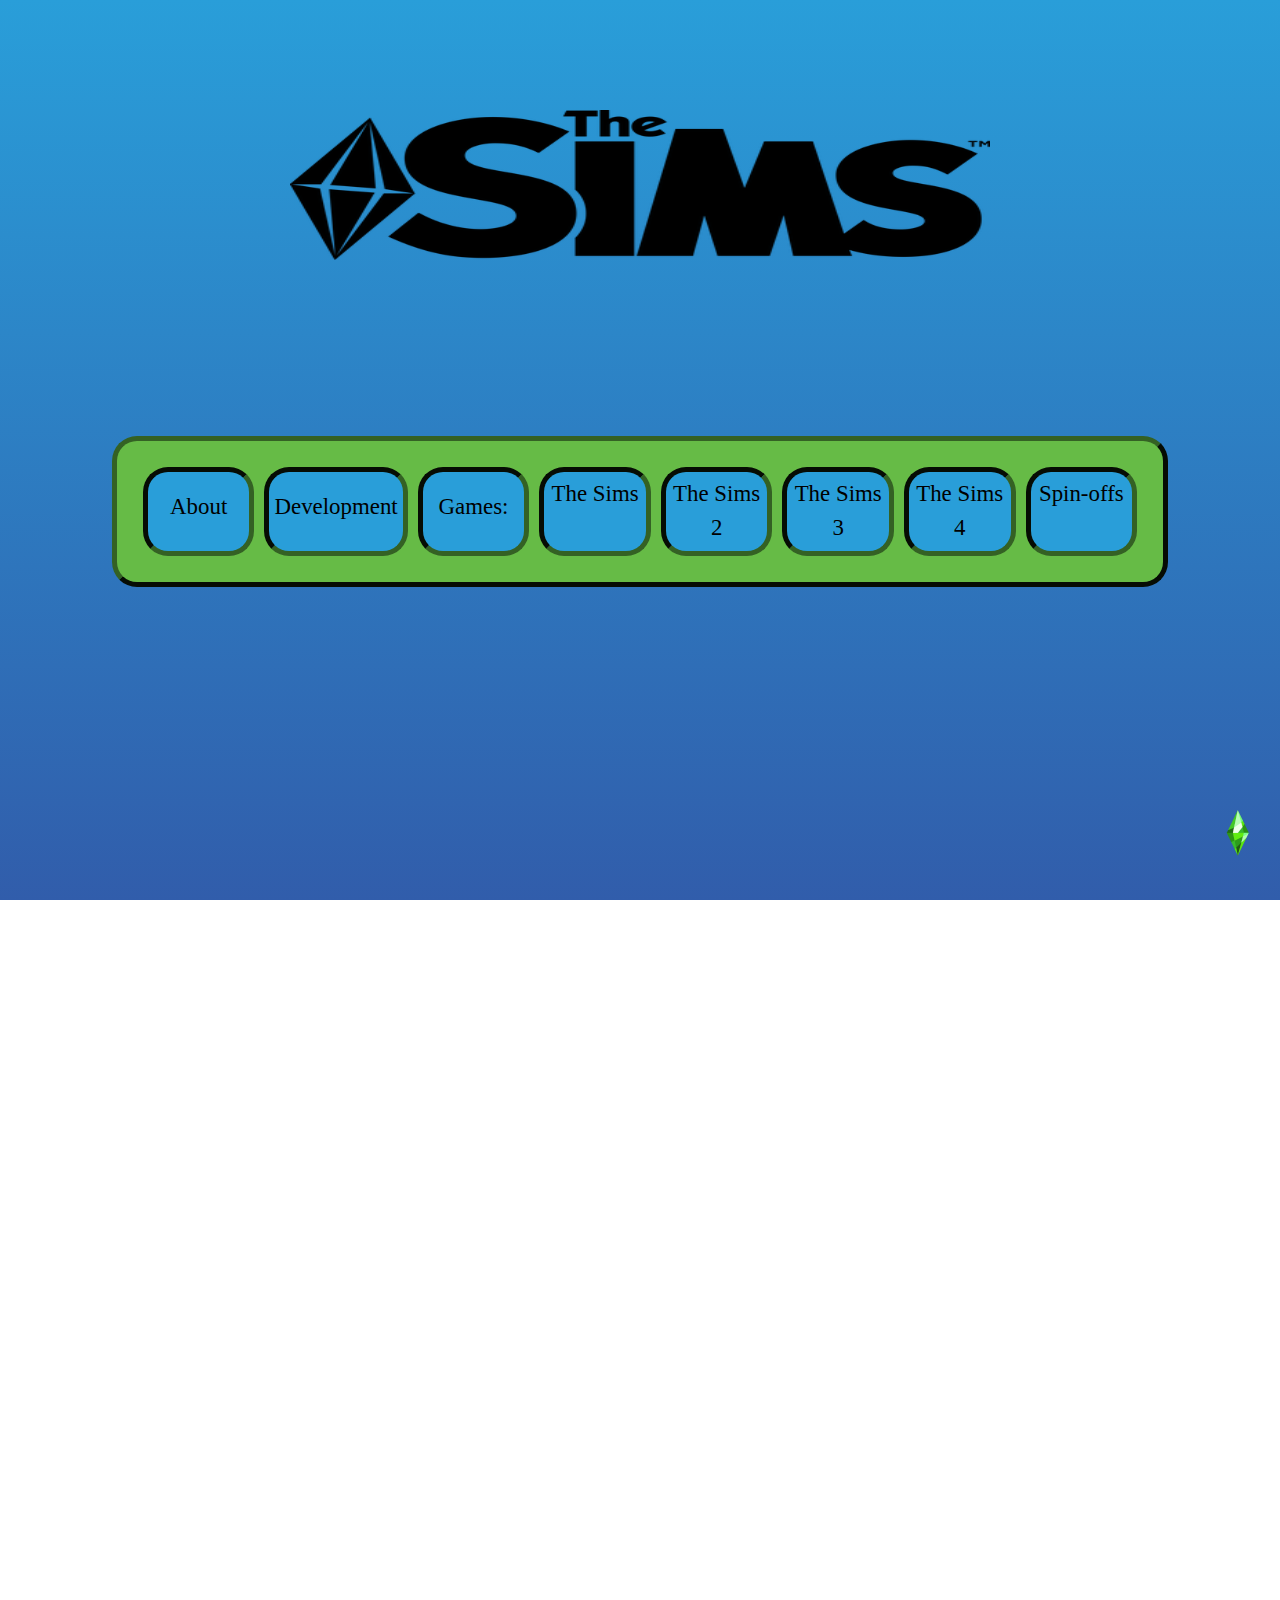
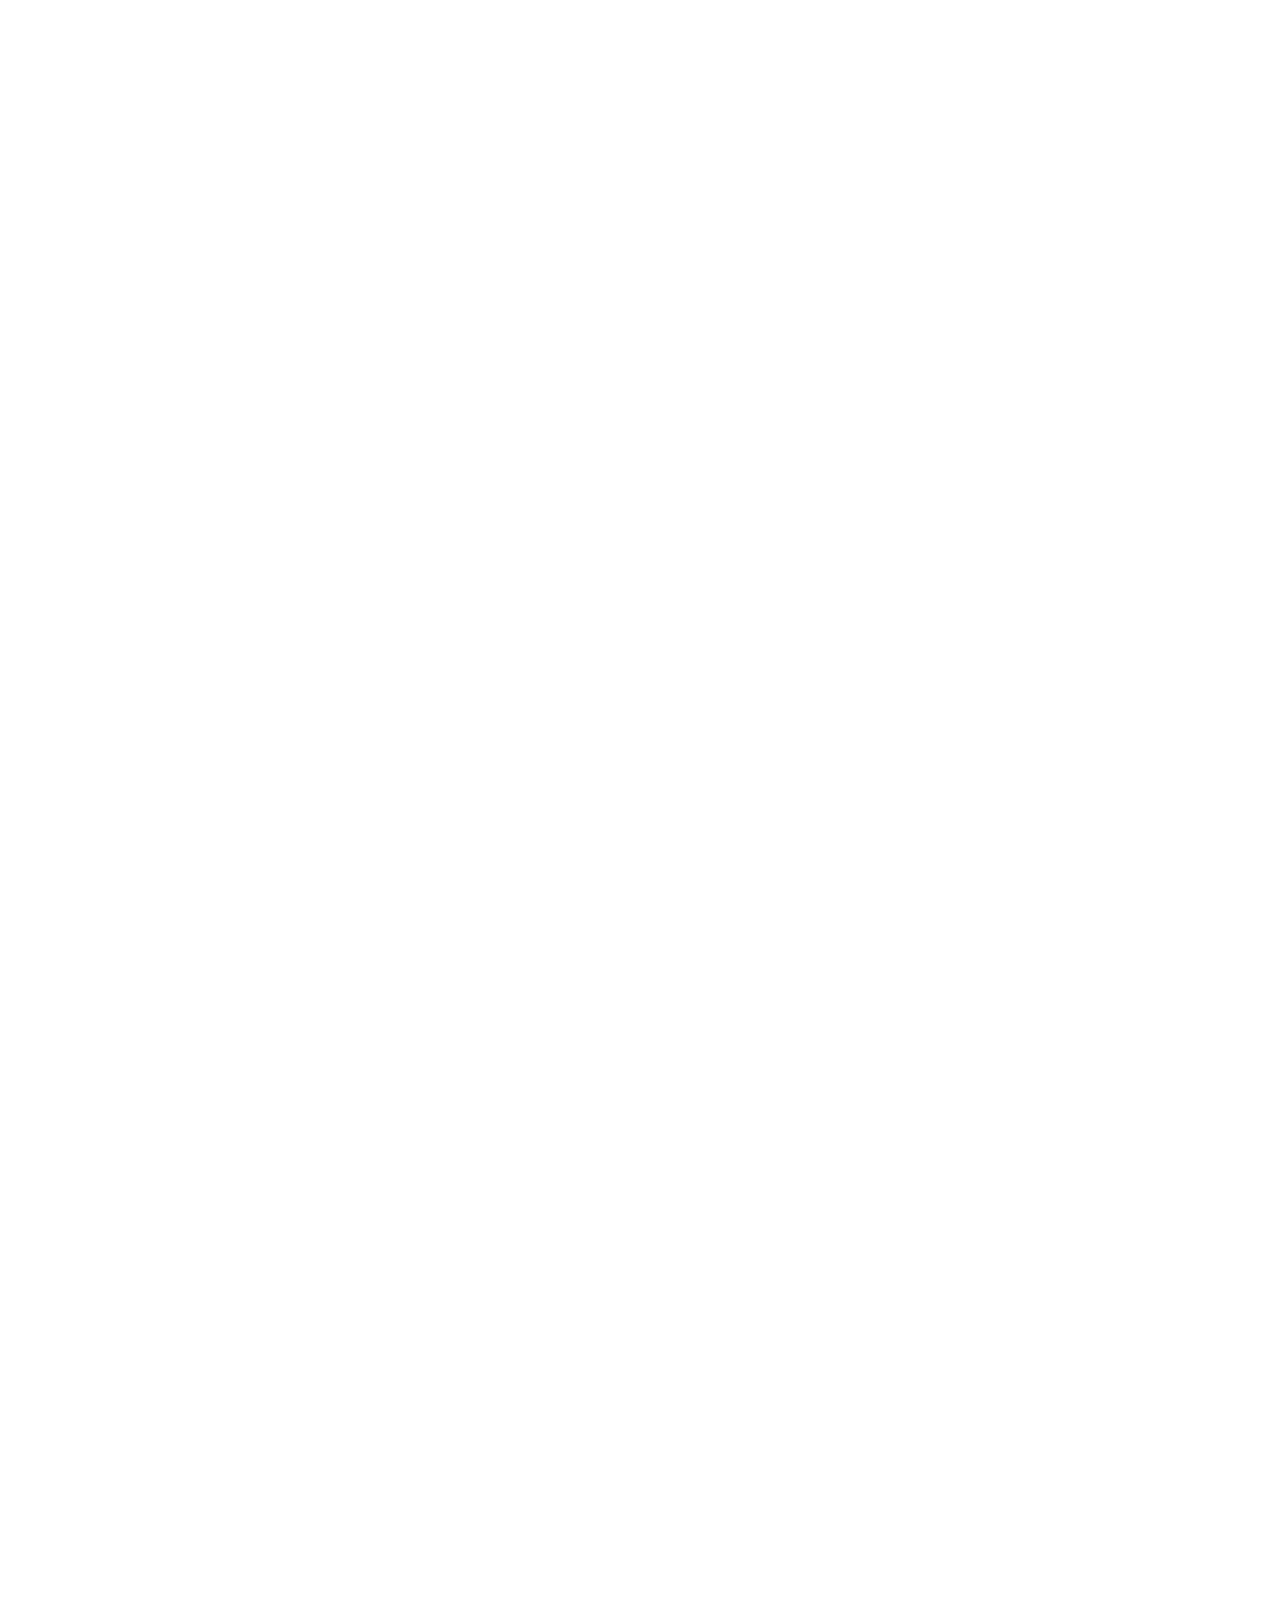
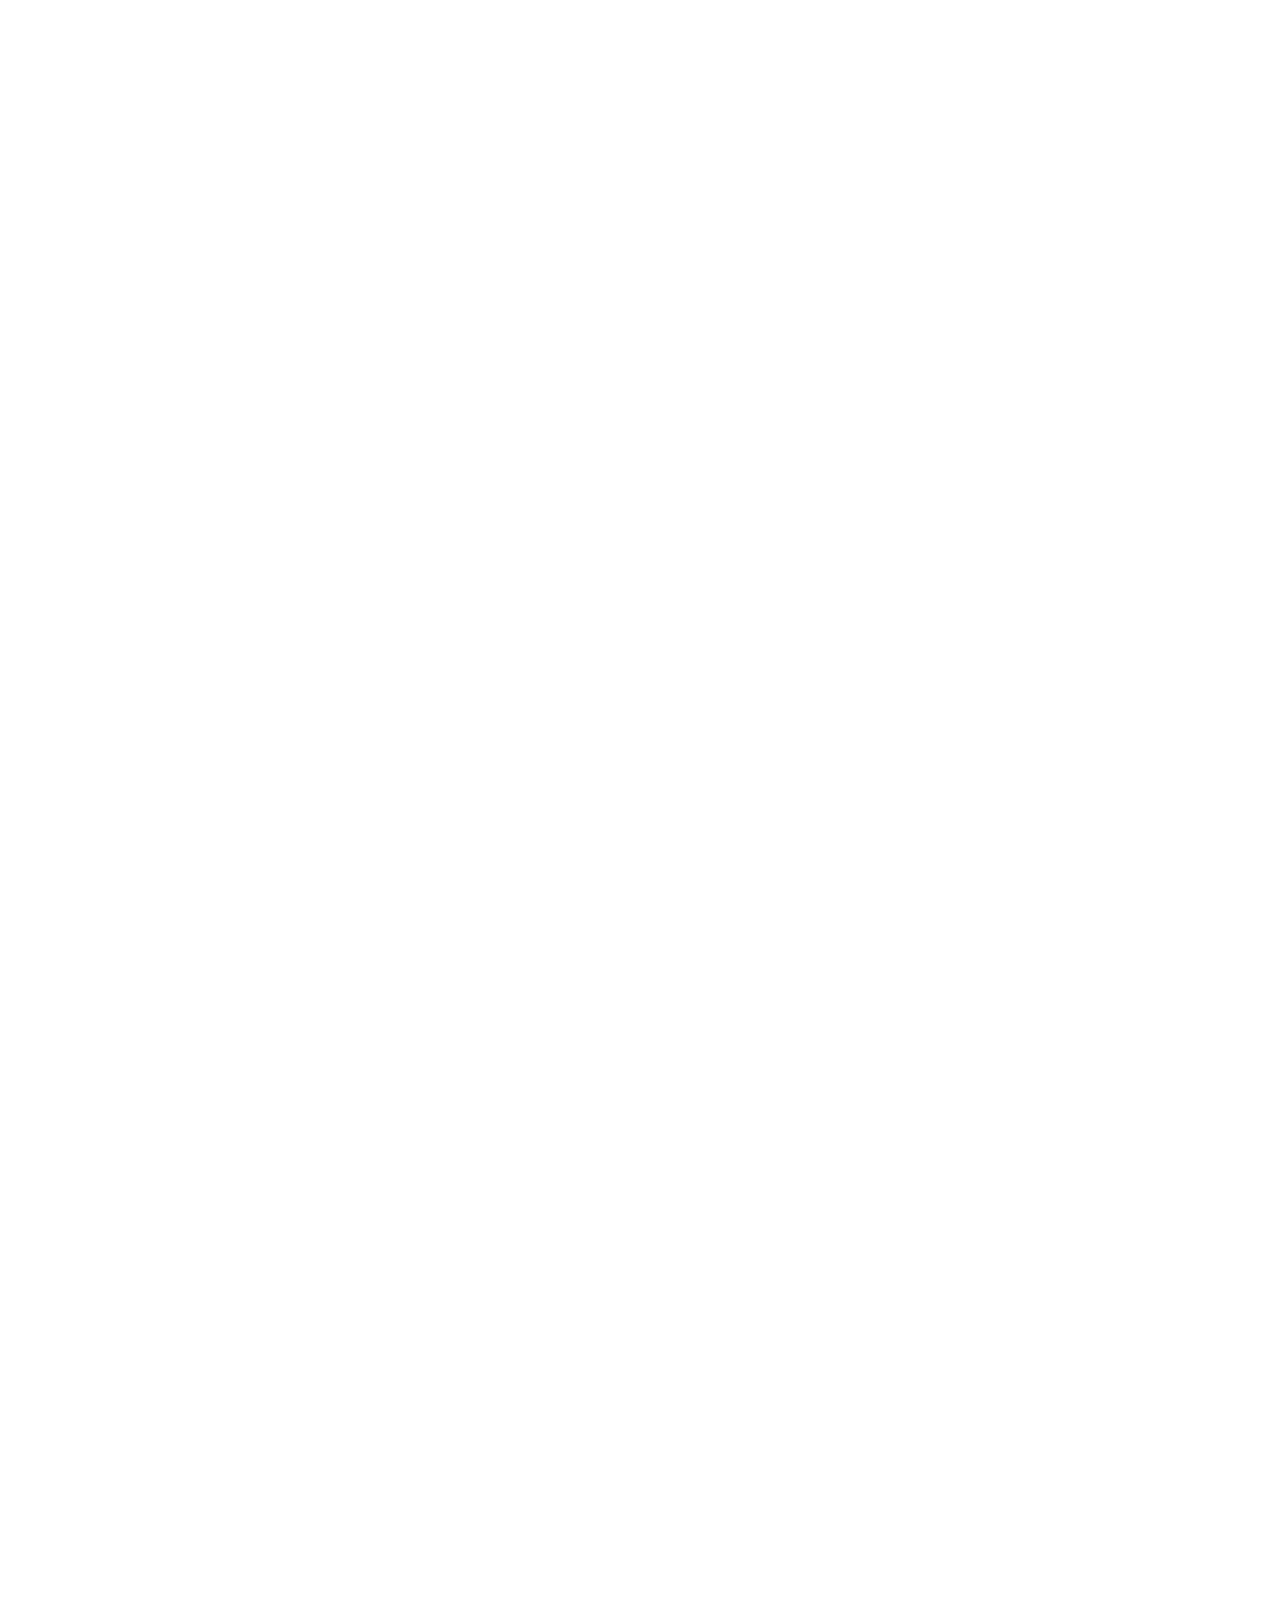
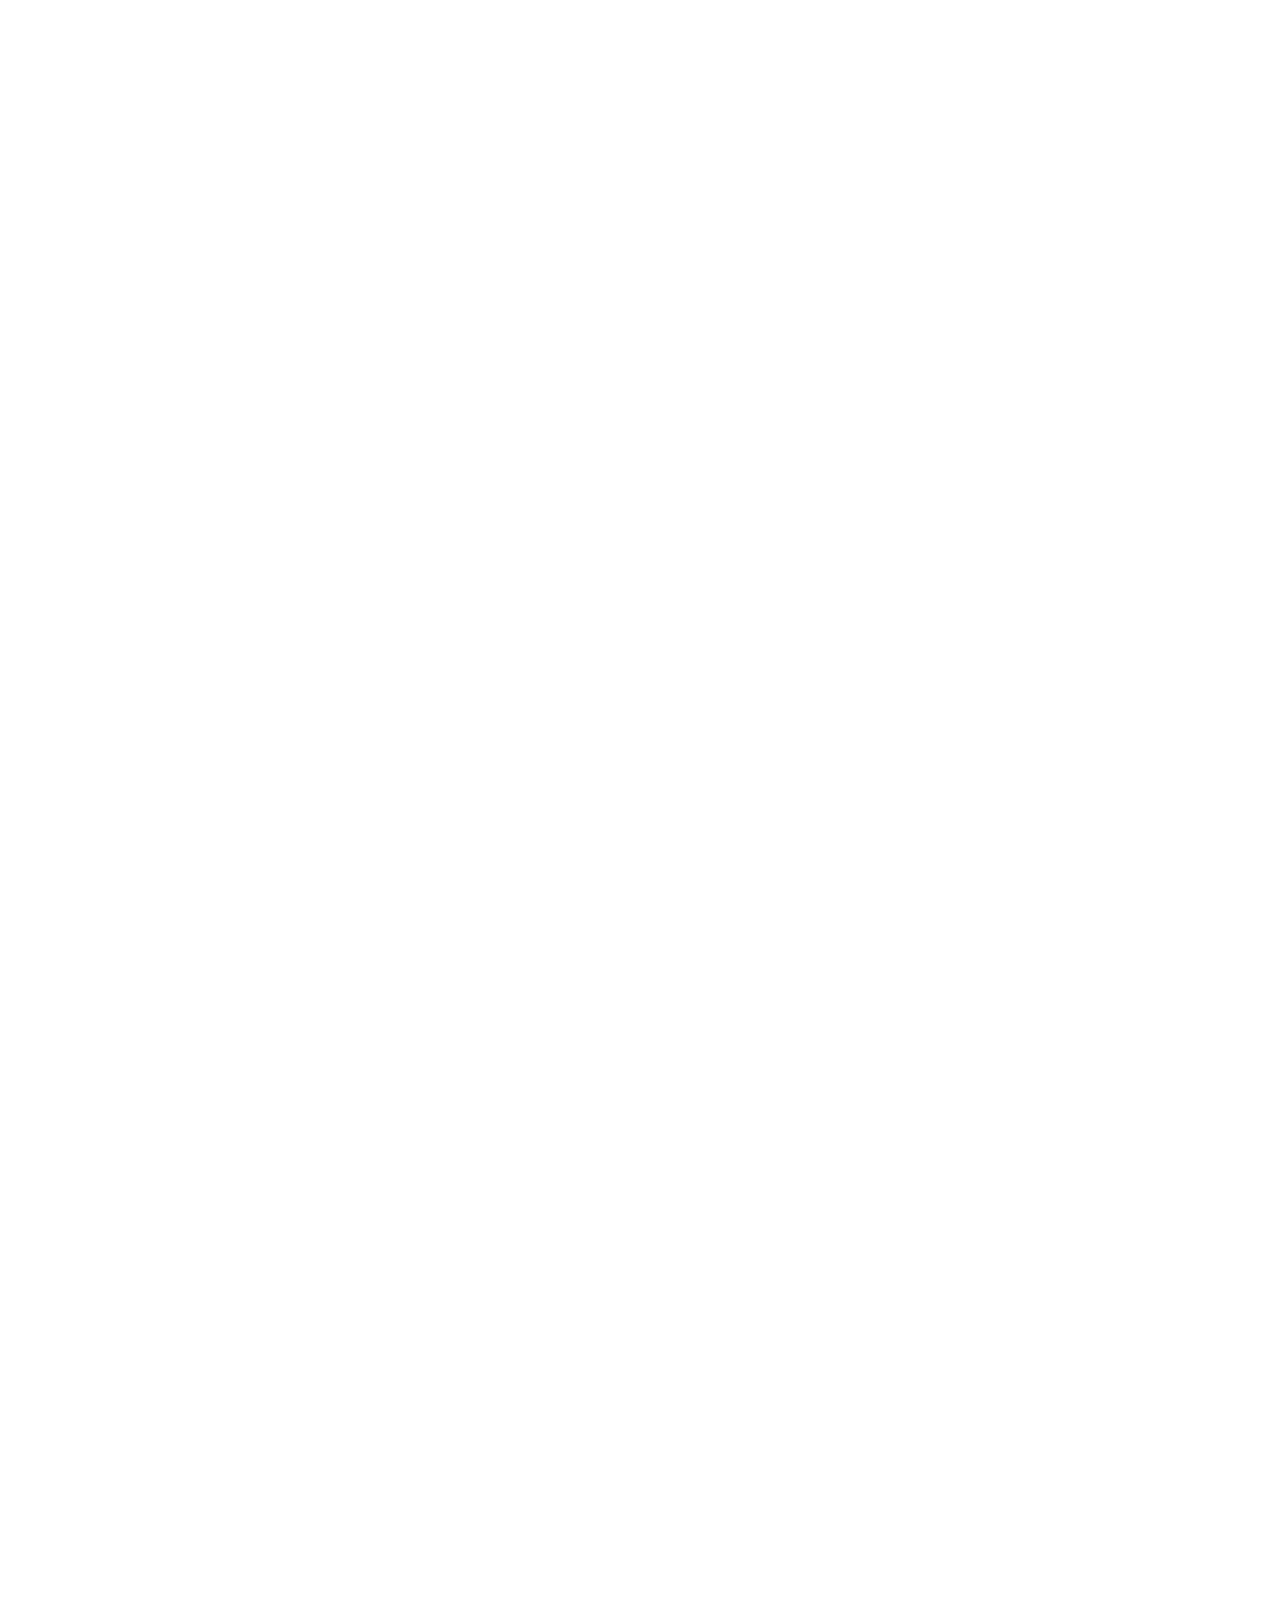
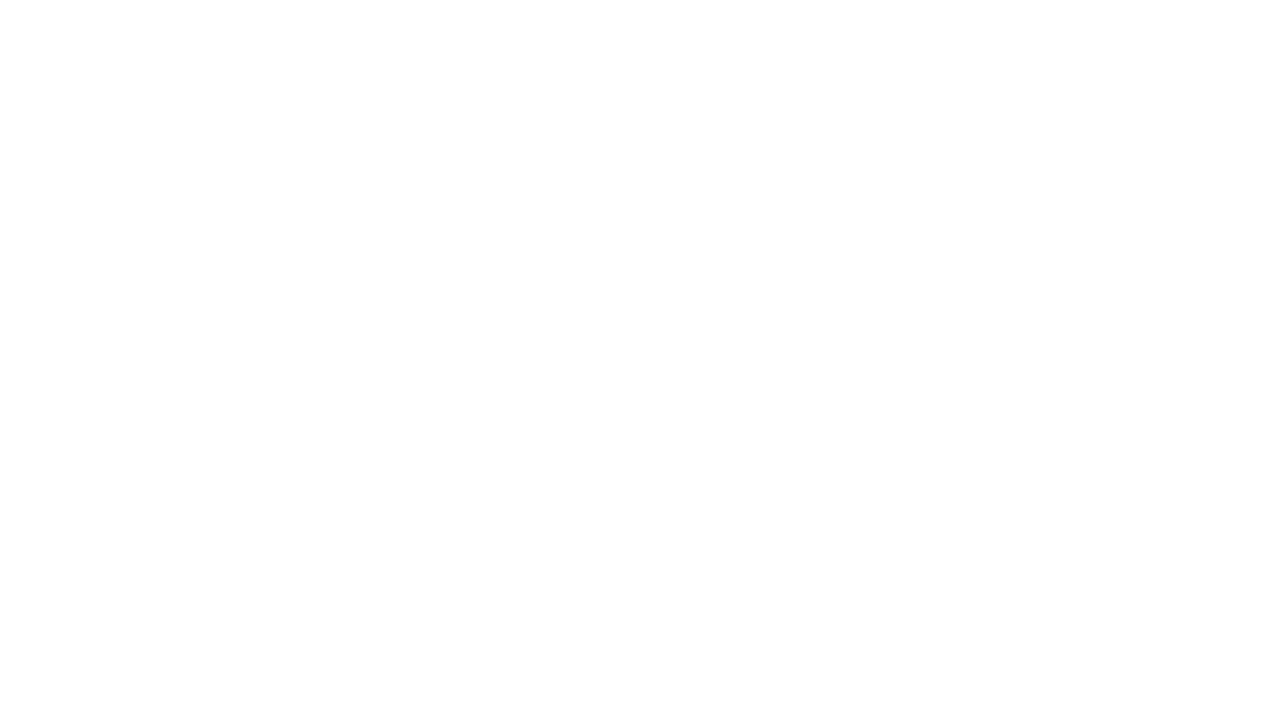
<file: index.html>
<!DOCTYPE html>
<html lang="is">
  <head>
    <meta name="viewport" content="width=device-width, initial-scale=1.0">
    <meta charset="utf-8"> 
    <title>The Sims</title>
    <!-- veljið leturgerð af http://fonts.google.com-->
    <link rel="stylesheet" href="Aukahlutir/main.css"> 
  </head>
  <body class="allt">
    <header class="header" id="upp">
      <picture class="headerbackground">
        <img srcset="Aukahlutir/Myndir/Sims_diamond_logo_nano.png 200w, Aukahlutir/Myndir/Sims_diamond_logo_mini.png 380w, Aukahlutir/Myndir/Sims_diamond_logo_litid.png 700w, Aukahlutir/Myndir/Sims_diamond_logo.png 1280w, Aukahlutir/Myndir/Sims_diamond_logo_stort.png 2000w"
          src="Aukahlutir/Myndir/Sims_diamond_logo_nano.png"
          alt="Logo" />
      </picture>
      <div class="topnavbox">
        <nav class="topnav">
          <a href="#about">About</a>
          <a href="#development">Development</a>
          <a href="#games">Games:</a>
          <a href="#sims1" class="minni">The Sims</a>
          <a href="#sims2" class="minni">The Sims 2</a>
          <a href="#sims3" class="minni">The Sims 3</a>
          <a href="#sims4" class="minni">The Sims 4</a>
          <a href="#spin" class="minni">Spin-offs</a>
        </nav>
      </div>
      <div>
      </div>
    </header>
    <section class="banner"> 
      <main class="columns">
        
        <section>
          <h1 class="fyrirsogn">
            <strong>
              Inngangur
            </strong>
          </h1>
          <p>

          </p>
          <p>
            
          </p>
        </section>
        <hr/>
        <section>
          <h2 class="fyrirsogn" id="about">
            <strong>
              About
            </strong>
          </h2>
          <p>
            The Sims is a series of life simulation video games developed by Maxis and published by Electronic Arts. The franchise has sold nearly 200 million copies worldwide, and it is one of the best-selling video game series of all time.
          </p>
          <p>
            The games in the Sims series are largely sandbox games, in that they lack any defined goals (except for some later expansion packs and console versions which introduced this gameplay style). The player creates virtual people called "Sims", places them in houses, and helps direct their moods and satisfy their desires. Players can either place their Sims in pre-constructed homes or build them themselves. Each successive expansion pack and game in the series augmented what the player could do with their Sims. 
          </p>
        </section>
        <hr/>
        <section>
          <h2 class="fyrirsogn" id="development">
            <strong>
              Development
            </strong>
          </h2>
          <div class="kassar">
            <picture class="picture">
              <img src="Aukahlutir/Myndir/Will_Wright.png"/>
            </picture>
            <div class="rammi">
              <p>
                Game designer Will Wright was inspired to create a "virtual doll house" after losing his home during the Oakland firestorm of 1991 and subsequently rebuilding his life. Replacing his home and his other possessions made him think about adapting that life experience into a game. When Wright initially took his ideas to the Maxis board of directors, they were skeptical and gave little support or financing for the game. The directors at Electronic Arts, which bought Maxis in 1997, were more receptive—SimCity had been a great success for them, and they foresaw the possibility of building a strong Sim franchise.
              </p>
              <p>
                Wright has stated that The Sims was actually meant as a satire of U.S. consumer culture. Wright took ideas from the 1977 architecture and urban design book A Pattern Language, American psychologist Abraham Maslow's 1943 paper A Theory of Human Motivation and his hierarchy of needs, and Charles Hampden-Turner's Maps of the Mind to develop a model for the game's artificial intelligence.
              </p>
            </div>
          </div>
        </section>
        <hr/>
        <section id="games">
          <h2 class="fyrirsogn" id="development">
            <strong>
              Games
            </strong>
          </h2>
          <h3 class="fyrirsogn">
            Main series
          </h3>
          <section class="kassar">
            <div class="rammi">
              <h4 class="fyrirsogn" id="sims1">The Sims (2000)</h4>
              <div class="video">
                <iframe width="317" height="163" src="https://www.youtube.com/embed/8yLpvhNfoWA" title="YouTube video player" frameborder="0" allow="accelerometer; autoplay; clipboard-write; encrypted-media; gyroscope; picture-in-picture" allowfullscreen>
  
                </iframe>
              </div>
              <p>
                The Sims was the first game in the series. Developed by Maxis and published by Electronic Arts, it was released for Microsoft Windows on February 4, 2000. The game used dimetric projection and featured open-ended simulation of the daily activities of one or more virtual persons ("Sims") in a suburban area near SimCity. Seven expansion packs and two deluxe editions with exclusive content were released. It was repackaged in several different formats, and different versions of it were released on several different platforms. By March 22, 2002, The Sims had sold more than 6.3 million copies worldwide, surpassing Myst as the best-selling PC game in history at the time. The original game, all seven expansion packs, and the two deluxe edition content packs constitute the first generation of the PC release. Maxis developed all PC releases. By February 2005, the game had shipped 16 million copies worldwide.
              </p>
            </div>
            <div class="rammi">
              <h4 class="fyrirsogn" id="sims2">The Sims 2 (2004)</h4>
              <div class="video">
                <iframe width="317" height="163" src="https://www.youtube.com/embed/t9u1zMCos8w" title="YouTube video player" frameborder="0" allow="accelerometer; autoplay; clipboard-write; encrypted-media; gyroscope; picture-in-picture" allowfullscreen>
  
                </iframe>
              </div>
              <p>
                Electronic Arts released The Sims 2 on September 14, 2004. The sequel, developed by Maxis, takes place in a full 3D environment as opposed to the dimetric projection of the original game. Sims age through seven life stages, from infancy to old age and subsequent death. Another major feature is the aspiration system. Each Sim exhibits wants and fears according to its aspiration and personality. Consequently, the level of the aspiration meter determines the effectiveness of a Sim at completing tasks. The fulfillment of wants provides aspiration points, which can be used to purchase aspiration rewards. The game also features clear days of the week, with weekends when children can stay home from school and vacation days when adults can take time off work.
              </p>
              <p>
                The Sims 2 is set some 25 years after the original game. For instance, the Goth family has aged significantly with Bella Goth mysteriously vanishing ("dying") at some point in the 25 years. Because the entire game has progressed from 2D sprites to 3D models, all content in The Sims 2 had to be created from the ground up. Due to this, The Sims 2 was not made backward-compatible with any content from the first generation of the main series. However, some objects and features from the original series were remade for the sequel.
              </p>
              <p>
                Eight expansion packs and nine "stuff packs" were released for The Sims 2. Over 400 items were also released for the game via The Sims 2 Store.
              </p>
            </div>
            <div class="rammi">
              <h4 class="fyrirsogn" id="sims3">The Sims 3 (2009)</h4>
              <div class="video">
                <iframe width="317" height="163" src="https://www.youtube.com/embed/p7BAUNzJvts" title="YouTube video player" frameborder="0" allow="accelerometer; autoplay; clipboard-write; encrypted-media; gyroscope; picture-in-picture" allowfullscreen>
                  
                </iframe>
              </div>
              <p>
                Electronic Arts released The Sims 3 on June 2, 2009. The sequel was announced by EA in November 2006. The game is set 25 years before the original game and features an open, seamless neighborhood, improved Sim creation tools, enhanced build and buy mode functions, and the introduction of wishes and goals. The game introduced a new form of directed gameplay through small, step-wise goals presented as opportunities for the player to pursue or refuse. The Sims 3 sold 1.4 million copies in the first week, making it the largest release in PC gaming history at the time.
              </p>
              <p>
                The Sims 3 is set 25 years before The Sims. For example, the Goth family is much younger, and Bella Goth, an adult in the first game, is a child and is named Bella Bachelor. 
              </p>
              <p>
                Eleven expansion packs and nine "stuff packs" were released for The Sims 3. In addition, many items are available online for additional fees at The Sims 3 Store.
              </p>
            </div>
            <div class="rammi">
              <h4 class="fyrirsogn" id="sims4">The Sims 4 (2014)</h4>
              <div class="video">
                <iframe width="317" height="163" src="https://www.youtube.com/embed/z00mK3Pxc8w" title="YouTube video player" frameborder="0" allow="accelerometer; autoplay; clipboard-write; encrypted-media; gyroscope; picture-in-picture" allowfullscreen>
  
                </iframe>
              </div>
              <p>
                Electronic Arts announced The Sims 4 on May 6, 2013. The announcement stated that the game was in development by Maxis. The Sims 4 takes place in an alternative setting/timeline from the game's previous installments. Later in 2014, further details on features and gameplay were announced. The release date of September 2, 2014, was announced at E3 2014.
              </p>
              <p>
                As of February 2022, twelve expansion packs, twelve "game packs", eighteen "stuff packs", and ten "kits" have been released, and updates have added content that was previously absent, such as basements, ghosts, pools, modular stairs, toddlers, new careers, terrain tools, additional skin tones, and bunk beds. The Sims 4 is slated to be free-to-play in October 2022.
              </p>
            </div>
          </section>
          <hr/>
          <h3 class="fyrirsogn" id="spin">
            Spin-offs
          </h3>
          <section class="kassar">
            <div class="rammi">
              <h4 class="fyrirsogn">The Sims Online</h4>
              <picture class="picture">
                <img src="Aukahlutir/Myndir/TSO_front.jpg"/>
              </picture>
              <p>
                In December 2002, Electronic Arts released the Maxis-developed The Sims Online, later named EA Land. It recreates The Sims as a massively multiplayer online game, where human players can interact with each other. The spin-off did not achieve the same level of success as the original. Reviews for The Sims Online were lackluster; many likening its experience to an enormous chat room. On August 1, 2008, EA Land was shut down. 
              </p>
            </div>
            <div class="rammi">
              <h4 class="fyrirsogn">The Sims Stories</h4>
              <picture class="picture">
                <img src="Aukahlutir/Myndir/TheSimsStoriesCoverEHG.jpg"/>
              </picture>
              <p>
                The Sims Stories is a series of video games from The Sims series released in 2007–2008 based on a modified version of The Sims 2 game engine. The modified engine is optimized for play on systems with weaker specifications, such as laptops.
              </p>
              <p>
                In addition to a Free Play mode with classic, open-ended gameplay, the games contain a structured, linear story mode where players are required to complete a series of goals to progress in the storyline. Three games have been released to date.
              </p>
            </div>
            <div class="rammi">
              <h4 class="fyrirsogn">The Sims Carnival</h4>
              <picture class="picture">
                <img src="Aukahlutir/Myndir/TheSimsCarnival_SnapCity.jpg"/>
              </picture>
              <p>
                The Sims Carnival was a casual game brand of The Sims. It had two separate product lines; the first was an online community of crowd-sourced web games and the second was a line of packaged game titles sold via retail stores and digital downloads.
              </p>
            </div>
            <div class="rammi">
              <h4 class="fyrirsogn">The Sims Medieval</h4>
              <picture class="picture">
                <img src="Aukahlutir/Myndir/The-sims-medieval-gets-limited_1.jpg"/>
              </picture>
              <p>
                The Sims Medieval is an action role-playing spin-off game released in 2011. It is set in medieval times, and although it is based on The Sims 3 engine, it plays very differently. The Sims Medieval has one expansion pack, Pirates and Nobles.
              </p>
            </div>
            <div class="rammi">
              <h4 class="fyrirsogn">The Sims Social</h4>
              <picture class="picture">
                <img src="Aukahlutir/Myndir/The_Sims_Social.jpg"/>
              </picture>
              <p>
                Launched in August 2011, The Sims Social was a Flash-based game developed by Playfish for Facebook. EA announced the game was upgraded from Beta to Live status in a press release issued on August 23, 2011. Due to players' negative responses, the game has been shut down and was removed from Facebook on June 14, 2013.
              </p>
            </div>
          </section>
        </section>
      </main>
    </section>
    <footer class="footer">
      <nav>
        <dl>
          <dt><strong>Nafn:</strong></dt>
            <dd>Guðbjörg Kristín Arnarsdóttir</dd>
          <dt><strong>Tölvupóstur:</strong></dt>
            <dd>gudjorgar22@tskoli.is</dd>
          <dt><strong>Áfangi og braut:</strong></dt>
            <dd>
              VEFÞ1VG05AU, tölvubraut
              </dd>
          <dt><strong>Skóli:</strong></dt>
            <dd>Upplýsingatækniskólinn</dd>
        </dl>
      </nav>
      <nav>
        <h4>Verkefni</h4>
        <ul>
          <li><a href="Aukahlutir/Verkefni/Verkefni_1/Verkefni_1_2.html" title="Verkefni 1" target="_blank">Verkefni 1</a></li>
          <li><a href="Aukahlutir/Verkefni/Verkefni_2/Verkefni_2.html" title="Verkefni 2" target="_blank">Verkefni 2</a></li>
          <li><a href="Aukahlutir/Verkefni/Verkefni_3/Verkefni_3.3.html" title="Verkefni 3" target="_blank">Verkefni 3</a></li>
          <li><a href="Aukahlutir/Verkefni/Verkefni_4/index.html" title="Verkefni 4" target="_blank">Verkefni 4</a></li>
          <li><a href="Aukahlutir/Verkefni/Verkefni_5/verkefni_5.1.html" title="Verkefni 4" target="_blank">Verkefni 5</a></li>
          <li><a href="Aukahlutir/Verkefni/Verkefni_6/Verkefni_6.html" title="Verkefni 4" target="_blank">Verkefni 6</a></li>
        </ul>
      </nav>
      <nav>
        <h4>Heimildaskrá</h4>
        <ul>
          <li> 
            <a href="https://en.wikipedia.org/wiki/The_Sims" target="_blank" title="Wikipedia">Wikipedia</a>        
          </li>  
          <li>
            <a href="https://gamerant.com/sims-4-players-majority-young-women/" target="_blank" title="Gamerant">Gamerant</a> 
          </li>
          <li>
            <a href="https://youtube.com" target="_blank" title="Youtube">Youtube</a> 
          </li>
          <li>
            <a href="https://en.wikipedia.org/wiki/The_Sims_Carnival" target="_blank" title="Wikipedia">Wikipedia</a>  
          </li>
          <li>
            <a href="https://sims.fandom.com/wiki/The_Sims_Wiki" target="_blank" title="The Sims Wiki">The Sims Wiki</a>  
          </li>
        </ul>
      </nav>
      </footer>
      <p class="copy">&copy; 2022 Guðbjörg Kristín Arnarsdóttir</p>
      <a href="#upp" class="takki" title="Efst á síðu"> <img src="Aukahlutir/Myndir/plumbobtrans.png"/> </a>
  </body>
</html>
</file>
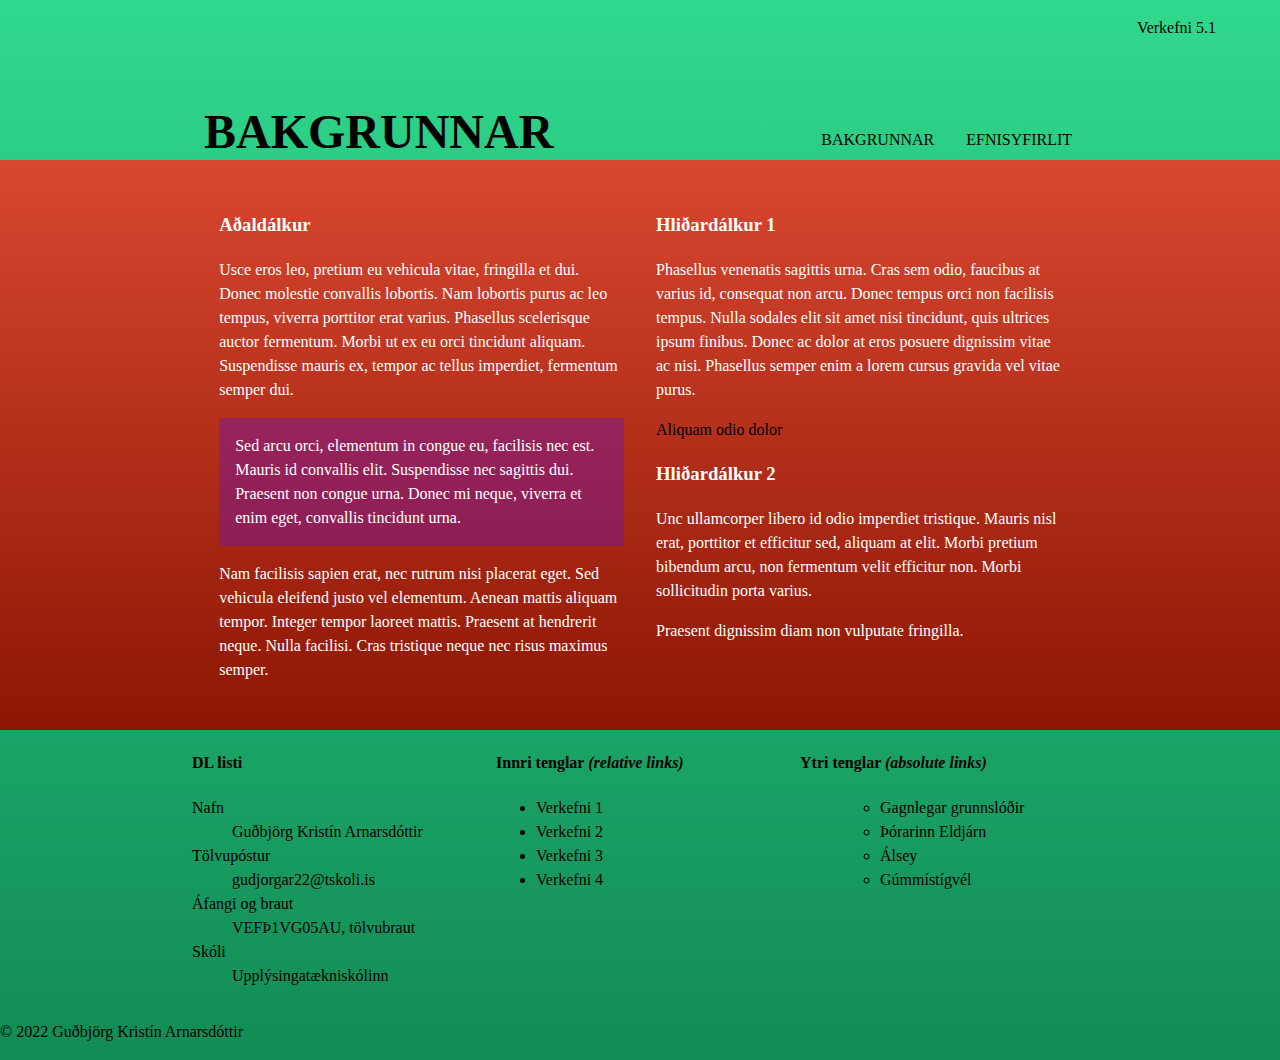
<file: Aukahlutir/Verkefni/Verkefni_4/index.html>
<!DOCTYPE html>
<html lang="is">
  <head>
    <meta name="viewport" content="width=device-width, initial-scale=1.0">
    <meta charset="utf-8"> 
    <title>Verkefni 4.1 bakgrunnar</title>
    <!-- veljið leturgerð af http://fonts.google.com-->
    <link rel="stylesheet" href="bakgrunnur.css">
  </head>
  <body> 
    <header class="header">
      <div>
        <h1>
          BAKGRUNNAR
        </h1>
      </div>
      <div>
        <nav class="topnav">
          <a href="index.html" title="bakgrunnar">BAKGRUNNAR</a>
          <a href="https://is.wikipedia.org/wiki/Vistfr%C3%A6%C3%B0ileg_hagfr%C3%A6%C3%B0i" title="Efnisyfirlit">EFNISYFIRLIT</a>
        </nav>
      </div>
      <div>
        <p class="verkefni">Verkefni 5.1</p>
      </div>
    </header>
    <section class="banner"> 
      <main class="columns">
        <section>
          <h3>Aðaldálkur</h3>
          <p>Usce eros leo, pretium eu vehicula vitae, fringilla et dui. Donec molestie convallis lobortis. Nam lobortis purus ac leo tempus, viverra porttitor erat varius. Phasellus scelerisque auctor fermentum. Morbi ut ex eu orci tincidunt aliquam. Suspendisse mauris ex, tempor ac tellus imperdiet, fermentum semper dui.</p>
          <p class="blockquote">Sed arcu orci, elementum in congue eu, facilisis nec est. Mauris id convallis elit. Suspendisse nec sagittis dui. Praesent non congue urna. Donec mi neque, viverra et enim eget, convallis tincidunt urna.</p>
          <p>Nam facilisis sapien erat, nec rutrum nisi placerat eget. Sed vehicula eleifend justo vel elementum. Aenean mattis aliquam tempor. Integer tempor laoreet mattis. Praesent at hendrerit neque. Nulla facilisi. Cras tristique neque nec risus maximus semper.</p>       
        </section>
        <section>
          <h3>Hliðardálkur 1</h3> 
          <p>Phasellus venenatis sagittis urna. Cras sem odio, faucibus at varius id, consequat non arcu. Donec tempus orci non facilisis tempus. Nulla sodales elit sit amet nisi tincidunt, quis ultrices ipsum finibus. Donec ac dolor at eros posuere dignissim vitae ac nisi. Phasellus semper enim a lorem cursus gravida vel vitae purus.</p>
          <p><a href="https://www.youtube.com/watch?v=dQw4w9WgXcQ">Aliquam odio dolor</a></p>
          <h3>Hliðardálkur 2</h3> 
          <p>Unc ullamcorper libero id odio imperdiet tristique. Mauris nisl erat, porttitor et efficitur sed, aliquam at elit. Morbi pretium bibendum arcu, non fermentum velit efficitur non. Morbi sollicitudin porta varius.</p>
          <p>Praesent dignissim diam non vulputate fringilla.</p>
        </section>
      </main>
    </section>
    <footer class="footer">
        <nav>
          <h4>DL listi </h4>
          <dl>
            <dt>Nafn</dt>
              <dd>Guðbjörg Kristín Arnarsdóttir</dd>
            <dt>Tölvupóstur</dt>
              <dd>gudjorgar22@tskoli.is</dd>
            <dt>Áfangi og braut</dt>
              <dd>
                VEFÞ1VG05AU, tölvubraut
                </dd>
            <dt>Skóli</dt>
              <dd>Upplýsingatækniskólinn</dd>
          </dl>
        </nav>
        <nav>
          <h4>Innri tenglar <em>(relative links)</em></h4>
          <ul><!-- inner links! hér þarf að aðlaga slóðir að eigin verkefnum -->
            <li><a href="Verkefni/Verkefni_1_2.html" title="Verkefni 1" target="_blank">Verkefni 1</a></li>
            <li><a href="Verkefni/Verkefni_2.html" title="Verkefni 2" target="_blank">Verkefni 2</a></li>
            <li><a href="Verkefni/Verkefni_3.3.html" title="Verkefni 3" target="_blank">Verkefni 3</a></li>
            <li><a href="index.html" title="Verkefni 4" target="_blank">Verkefni 4</a></li>
          </ul>
        </nav>
        <nav>
          <h4>Ytri tenglar <em>(absolute links)</em></h4>
          <ul> <!-- Absolute links "target _blank" opnar nýjan glugga í vafranum !aðeins notað þegar vísað er út úr eigin vef-->
            <ul> <!-- Absolute links "target _blank" opnar nýjan glugga í vafranum !aðeins notað þegar vísað er út úr eigin vef-->
              <li> 
                <a href="https://vefgrunnur.github.io/bjargir.html" target="_blank" title="Vefgrunnur">Gagnlegar grunnslóðir</a>        
              </li>  
              <li>
                <a href="https://is.wikipedia.org/wiki/%C3%9E%C3%B3rarinn_Eldj%C3%A1rn" target="_blank">Þórarinn Eldjárn</a> 
              </li>
              <li>
                <a href="https://is.wikipedia.org/wiki/%C3%81lsey" target="_blank">Álsey</a> 
              </li>
              <li>
                <a href="https://is.wikipedia.org/wiki/G%C3%BAmm%C3%ADst%C3%ADgv%C3%A9l" target="_blank">Gúmmístígvél</a>  
              </li>
        </nav>
      </footer>
      <p class="copy">&copy; 2022 Guðbjörg Kristín Arnarsdóttir</p>
  </body>
</html>
</file>
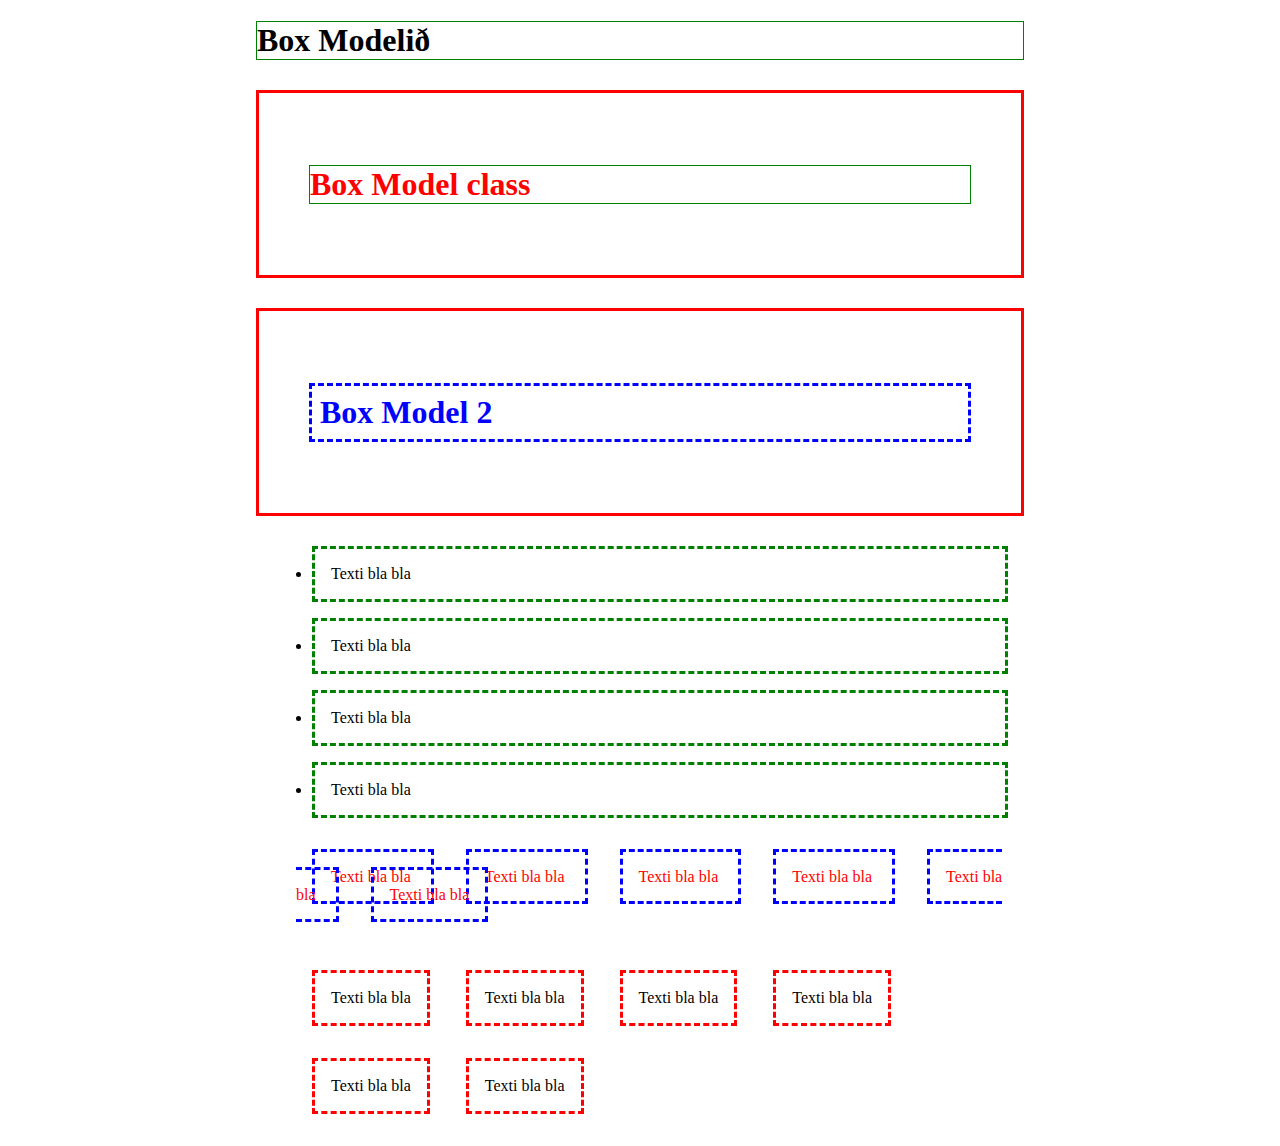
<file: Aukahlutir/Verkefni/Verkefni _2/Verkefni_2.html>
<!DOCTYPE html>
<html lang="is">
<head>
    <meta charset="UTF-8">
    <meta http-equiv="X-UA-Compatible" content="IE=edge">
    <meta name="viewport" content="width=device-width, initial-scale=1.0">
    <title>Verkefni 2</title>
    <link rel="stylesheet" type="text/css" href="Verkefni_2.css"
</head>
<body>
    <h1>
        Box Modelið
    </h1>
    <div>
    <h1>
        Box Model class
    </h1>
    </div>
<div>
    <h1 class="box3">
        Box Model 2
    </h1>
</div>
<ul class="block">
    <li>
        Texti bla bla
    </li>
    <li>
        Texti bla bla
    </li>
    <li>
        Texti bla bla
    </li>
    <li>
        Texti bla bla
    </li>
</ul>
<br>


<ul class="inline">
    <li>
        Texti bla bla
    </li>
    <li>
        Texti bla bla
    </li>
    <li>
        Texti bla bla
    </li>
    <li>
        Texti bla bla
    </li>
    <li>
        Texti bla bla
    </li>
    <li>
        Texti bla bla
    </li>
</ul>
<br>
<ul class="inline_block">
    <li>
        Texti bla bla
    </li>
    <li>
        Texti bla bla
    </li>
    <li>
        Texti bla bla
    </li>
    <li>
        Texti bla bla
    </li>
    <li>
        Texti bla bla
    </li>
    <li>
        Texti bla bla
    </li>
</ul>
</body>
</html>
</file>
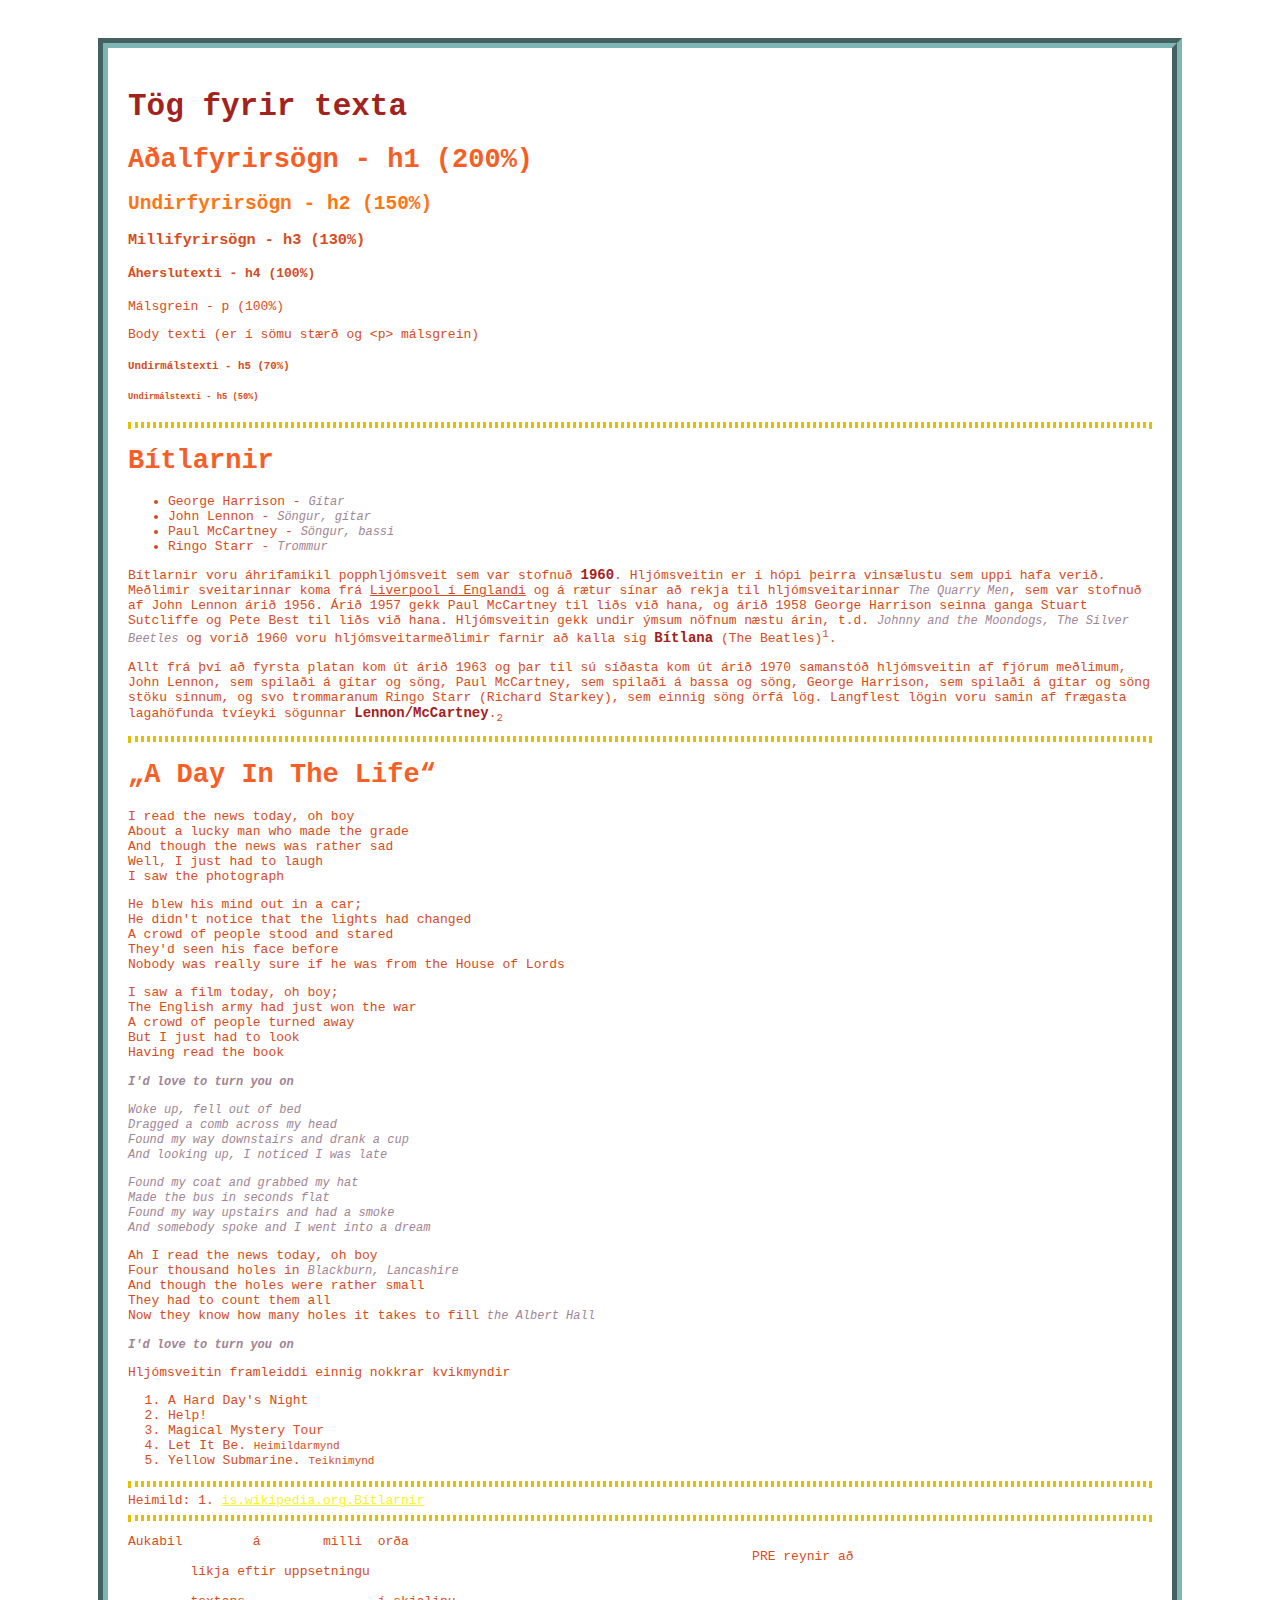
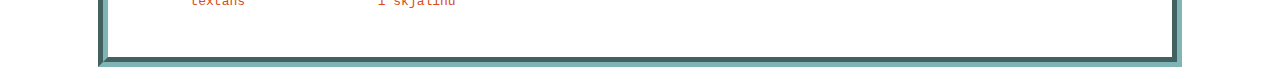
<file: Aukahlutir/Verkefni/Verkefni_1/Verkefni_1_2.html>
<!DOCTYPE html><!-- Nýasta útgáfa HTML. Ef yfilýsingin er ekki tekin fram notar vafrinn 4. útgáfuna -->
<html lang="is">
<head>
    <meta charset="UTF-8">
    <meta http-equiv="X-UA-Compatible" content="IE=edge">
    <meta name="viewport" content="width=device-width, initial-scale=1.0">
	<link rel="stylesheet" type="text/css" href="verkefni_1_2.css">
    <title>Verkefni 1</title>
</head>
<body>
<!-- Hér kemur efni sem birtist í vafra (browser) -->
<h1 class="fyrirsogn"><class="fyrirsogn"em>Tög fyrir texta</em></h1>

<h1>Aðalfyrirsögn - h1 (200%)</h1>

<h2>Undirfyrirsögn - h2 (150%)</h2>

<h3>Millifyrirsögn - h3 (130%)</h3>

<h4>Áherslutexti - h4 (100%)</h4>

<p>Málsgrein - p (100%) </p>

<body>Body texti (er í sömu stærð og &#60;p&#62; málsgrein)</body>

<h5>Undirmálstexti - h5 (70%)</h5>

<h6>Undirmálstexti - h5 (50%) </h6>
<hr>
<h1>Bítlarnir</h1>
<p>
<ul>
    <li>George Harrison - <em>Gítar</em></li>
    <li>John Lennon - <em>Söngur, gítar</em></li>
    <li>Paul McCartney - <em>Söngur, bassi</em></li>
    <li>Ringo Starr - <em>Trommur</em></li>
</ul>
</p>
<p>
Bítlarnir voru áhrifamikil popphljómsveit sem var stofnuð <strong>1960</strong>. Hljómsveitin er í hópi þeirra vinsælustu sem uppi hafa verið. Meðlimir sveitarinnar koma frá <u>Liverpool í Englandi</u> og á rætur sínar að rekja til hljómsveitarinnar <em>The Quarry Men</em>, sem var stofnuð af John Lennon árið 1956. Árið 1957 gekk Paul McCartney til liðs við hana, og árið 1958 George Harrison seinna ganga Stuart Sutcliffe og Pete Best til liðs við hana. Hljómsveitin gekk undir ýmsum nöfnum næstu árin, t.d. <em>Johnny and the Moondogs, The Silver Beetles</em> og vorið 1960 voru hljómsveitarmeðlimir farnir að kalla sig <strong>Bítlana</strong> (The Beatles)<sup>1</sup>.
</p>
<p>Allt frá því að fyrsta platan kom út árið 1963 og þar til sú síðasta kom út árið 1970 samanstóð hljómsveitin af fjórum meðlimum, John Lennon, sem spilaði á gítar og söng, Paul McCartney, sem spilaði á bassa og söng, George Harrison, sem spilaði á gítar og söng stöku sinnum, og svo trommaranum Ringo Starr (Richard Starkey), sem einnig söng örfá lög. Langflest lögin voru samin af frægasta lagahöfunda tvíeyki sögunnar <strong>Lennon/McCartney</strong>.<sub>2</sub> </p>
<hr>
<h1>&#8222;A Day In The Life&#8220;</h1>
<p>
I read the news today, oh boy<br>
About a lucky man who made the grade<br>
And though the news was rather sad<br>
Well, I just had to laugh<br>
I saw the photograph<br>
</p>
<p>
He blew his mind out in a car;<br>
He didn't notice that the lights had changed<br>
A crowd of people stood and stared<br>
They'd seen his face before<br>
Nobody was really sure if he was from the House of Lords<br>
</p>
<p>
I saw a film today, oh boy;<br>
The English army had just won the war<br>
A crowd of people turned away<br>
But I just had to look<br>
Having read the book<br>
</p>
<p>
<strong><em>I'd love to turn you on</em></strong>
</p>
<p>
<em>
Woke up, fell out of bed<br>
Dragged a comb across my head<br>
Found my way downstairs and drank a cup<br>
And looking up, I noticed I was late<br>
</em>
</p>
<p>
<em>
Found my coat and grabbed my hat<br>
Made the bus in seconds flat<br>
Found my way upstairs and had a smoke<br>
And somebody spoke and I went into a dream<br>
</em>
</p>
<p>
Ah I read the news today, oh boy<br>
Four thousand holes in <em>Blackburn, Lancashire</em><br>
And though the holes were rather small<br>
They had to count them all<br>
Now they know how many holes it takes to fill <em>the Albert Hall</em><br>
</p>
<p>
<strong>
<em>
I'd love to turn you on
</em>
</strong>
</p>
<p>Hljómsveitin framleiddi einnig nokkrar kvikmyndir</p>
    <ol>
	<li>A Hard Day's Night </li>
    <li>Help!</li>
    <li>Magical Mystery Tour</li>
    <li>Let It Be. <span class="mini">Heimildarmynd</span></li>
    <li>Yellow Submarine. <span class="mini">Teiknimynd</span></li>
</ol>
<hr>
Heimild: 1.  <a href="https://is.wikipedia.org/wiki/B%C3%ADtlarnir">is.wikipedia.org.B&#237;tlarnir</a>
<hr>
<pre>
Aukabil  	á 	 milli 	orða
										PRE reynir að 
	líkja eftir uppsetningu 

	textans			í skjalinu
	</pre>
	</body>
</html>
</file>
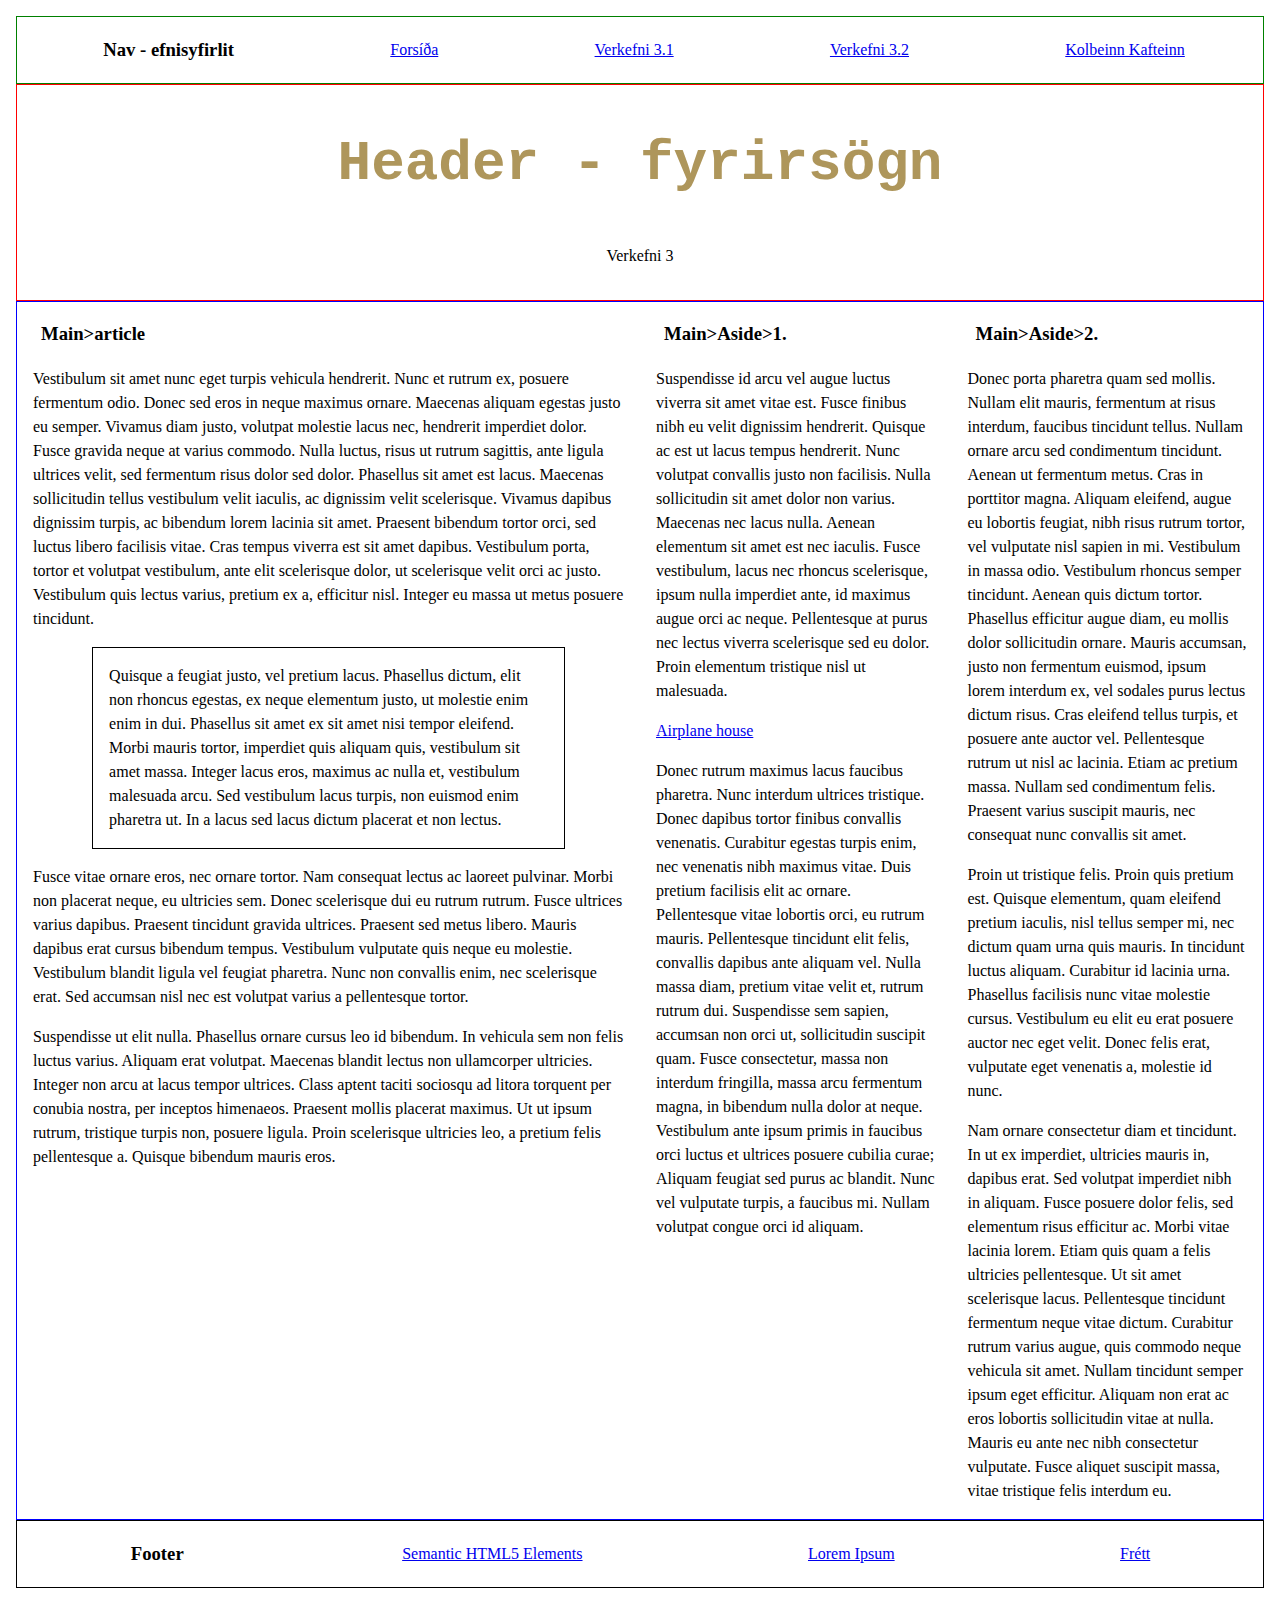
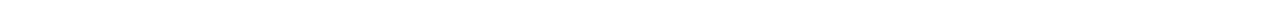
<file: Aukahlutir/Verkefni/Verkefni_3/Verkefni_3.3.html>
<!DOCTYPE html>
<html lang="is">
<head>
    <meta charset="UTF-8">
<title>Verkefni_3.3</title>
<meta name="viewport" content="width=device-width,initial-scale=1">
<link rel="stylesheet" href="Verkefni_3.3.css">
</head>
<body>
    <div class="container">
        <nav>
            <ul class="topmenu">
                <li><h3>Nav - efnisyfirlit</h3></li>
                <li><a href="Verkefni_3.3.html">Forsíða</a></li>
                <li><a href="Verkefni_3.1.html">Verkefni 3.1</a></li>
                <li><a href="Verkefni_3.2.html">Verkefni 3.2</a></li>
                <li><a href="https://is.wikipedia.org/wiki/Kolbeinn_kafteinn">Kolbeinn Kafteinn</a></li>
            </ul>
        </nav>
        <header>
            <h1>Header - fyrirsögn</h1>
            <p>Verkefni 3</p>
        </header>
        <main class="main">
            <article>
            <h3>Main>article</h3>
                <p>
                    Vestibulum sit amet nunc eget turpis vehicula hendrerit. Nunc et rutrum ex, posuere fermentum odio. Donec sed eros in neque maximus ornare. Maecenas aliquam egestas justo eu semper. Vivamus diam justo, volutpat molestie lacus nec, hendrerit imperdiet dolor. Fusce gravida neque at varius commodo. Nulla luctus, risus ut rutrum sagittis, ante ligula ultrices velit, sed fermentum risus dolor sed dolor. Phasellus sit amet est lacus. Maecenas sollicitudin tellus vestibulum velit iaculis, ac dignissim velit scelerisque. Vivamus dapibus dignissim turpis, ac bibendum lorem lacinia sit amet. Praesent bibendum tortor orci, sed luctus libero facilisis vitae. Cras tempus viverra est sit amet dapibus. Vestibulum porta, tortor et volutpat vestibulum, ante elit scelerisque dolor, ut scelerisque velit orci ac justo. Vestibulum quis lectus varius, pretium ex a, efficitur nisl. Integer eu massa ut metus posuere tincidunt. 
                </p>
                <p class="box">
                    Quisque a feugiat justo, vel pretium lacus. Phasellus dictum, elit non rhoncus egestas, ex neque elementum justo, ut molestie enim enim in dui. Phasellus sit amet ex sit amet nisi tempor eleifend. Morbi mauris tortor, imperdiet quis aliquam quis, vestibulum sit amet massa. Integer lacus eros, maximus ac nulla et, vestibulum malesuada arcu. Sed vestibulum lacus turpis, non euismod enim pharetra ut. In a lacus sed lacus dictum placerat et non lectus. 
                </p>
                <p>
                    Fusce vitae ornare eros, nec ornare tortor. Nam consequat lectus ac laoreet pulvinar. Morbi non placerat neque, eu ultricies sem. Donec scelerisque dui eu rutrum rutrum. Fusce ultrices varius dapibus. Praesent tincidunt gravida ultrices. Praesent sed metus libero. Mauris dapibus erat cursus bibendum tempus. Vestibulum vulputate quis neque eu molestie. Vestibulum blandit ligula vel feugiat pharetra. Nunc non convallis enim, nec scelerisque erat. Sed accumsan nisl nec est volutpat varius a pellentesque tortor. 
                </p>
                <p>
                    Suspendisse ut elit nulla. Phasellus ornare cursus leo id bibendum. In vehicula sem non felis luctus varius. Aliquam erat volutpat. Maecenas blandit lectus non ullamcorper ultricies. Integer non arcu at lacus tempor ultrices. Class aptent taciti sociosqu ad litora torquent per conubia nostra, per inceptos himenaeos. Praesent mollis placerat maximus. Ut ut ipsum rutrum, tristique turpis non, posuere ligula. Proin scelerisque ultricies leo, a pretium felis pellentesque a. Quisque bibendum mauris eros. 
                </p>
            </article>
            <section class="aside">
                <aside class="a1">
                    <h3>Main>Aside>1.</h3>
                    <p>
                        Suspendisse id arcu vel augue luctus viverra sit amet vitae est. Fusce finibus nibh eu velit dignissim hendrerit. Quisque ac est ut lacus tempus hendrerit. Nunc volutpat convallis justo non facilisis. Nulla sollicitudin sit amet dolor non varius. Maecenas nec lacus nulla. Aenean elementum sit amet est nec iaculis. Fusce vestibulum, lacus nec rhoncus scelerisque, ipsum nulla imperdiet ante, id maximus augue orci ac neque. Pellentesque at purus nec lectus viverra scelerisque sed eu dolor. Proin elementum tristique nisl ut malesuada. 
                    </p>
                    <a href="https://en.wikipedia.org/wiki/Airplane_house">
                        Airplane house
                    </a>
                    <p>
                        Donec rutrum maximus lacus faucibus pharetra. Nunc interdum ultrices tristique. Donec dapibus tortor finibus convallis venenatis. Curabitur egestas turpis enim, nec venenatis nibh maximus vitae. Duis pretium facilisis elit ac ornare. Pellentesque vitae lobortis orci, eu rutrum mauris. Pellentesque tincidunt elit felis, convallis dapibus ante aliquam vel. Nulla massa diam, pretium vitae velit et, rutrum rutrum dui. Suspendisse sem sapien, accumsan non orci ut, sollicitudin suscipit quam. Fusce consectetur, massa non interdum fringilla, massa arcu fermentum magna, in bibendum nulla dolor at neque. Vestibulum ante ipsum primis in faucibus orci luctus et ultrices posuere cubilia curae; Aliquam feugiat sed purus ac blandit. Nunc vel vulputate turpis, a faucibus mi. Nullam volutpat congue orci id aliquam. 
                    </p>
                </aside>
                <aside class="a2">
                    <h3>Main>Aside>2.</h3>
                    <p>
                        Donec porta pharetra quam sed mollis. Nullam elit mauris, fermentum at risus interdum, faucibus tincidunt tellus. Nullam ornare arcu sed condimentum tincidunt. Aenean ut fermentum metus. Cras in porttitor magna. Aliquam eleifend, augue eu lobortis feugiat, nibh risus rutrum tortor, vel vulputate nisl sapien in mi. Vestibulum in massa odio. Vestibulum rhoncus semper tincidunt. Aenean quis dictum tortor. Phasellus efficitur augue diam, eu mollis dolor sollicitudin ornare. Mauris accumsan, justo non fermentum euismod, ipsum lorem interdum ex, vel sodales purus lectus dictum risus. Cras eleifend tellus turpis, et posuere ante auctor vel. Pellentesque rutrum ut nisl ac lacinia. Etiam ac pretium massa. Nullam sed condimentum felis. Praesent varius suscipit mauris, nec consequat nunc convallis sit amet. 
                    </p>
                    <p>
                        Proin ut tristique felis. Proin quis pretium est. Quisque elementum, quam eleifend pretium iaculis, nisl tellus semper mi, nec dictum quam urna quis mauris. In tincidunt luctus aliquam. Curabitur id lacinia urna. Phasellus facilisis nunc vitae molestie cursus. Vestibulum eu elit eu erat posuere auctor nec eget velit. Donec felis erat, vulputate eget venenatis a, molestie id nunc. 
                    </p>
                    <p>
                        Nam ornare consectetur diam et tincidunt. In ut ex imperdiet, ultricies mauris in, dapibus erat. Sed volutpat imperdiet nibh in aliquam. Fusce posuere dolor felis, sed elementum risus efficitur ac. Morbi vitae lacinia lorem. Etiam quis quam a felis ultricies pellentesque. Ut sit amet scelerisque lacus. Pellentesque tincidunt fermentum neque vitae dictum. Curabitur rutrum varius augue, quis commodo neque vehicula sit amet. Nullam tincidunt semper ipsum eget efficitur. Aliquam non erat ac eros lobortis sollicitudin vitae at nulla. Mauris eu ante nec nibh consectetur vulputate. Fusce aliquet suscipit massa, vitae tristique felis interdum eu. 
                    </p>

                </aside>
            </section>
        </main>
        <footer class="footer">
            <h3>Footer</h3>
            <a href="https://www.w3schools.com/html/html5_semantic_elements.asp">
                Semantic HTML5 Elements
            </a>
            <a href="https://lipsum.com/">
                Lorem Ipsum
            </a>
            <a href="https://www.mbl.is/folk/frettir/2022/09/08/elisabet_drottning_latin/">
                Frétt
            </a>
        </footer>
    </div>
</body>
</html>
</file>
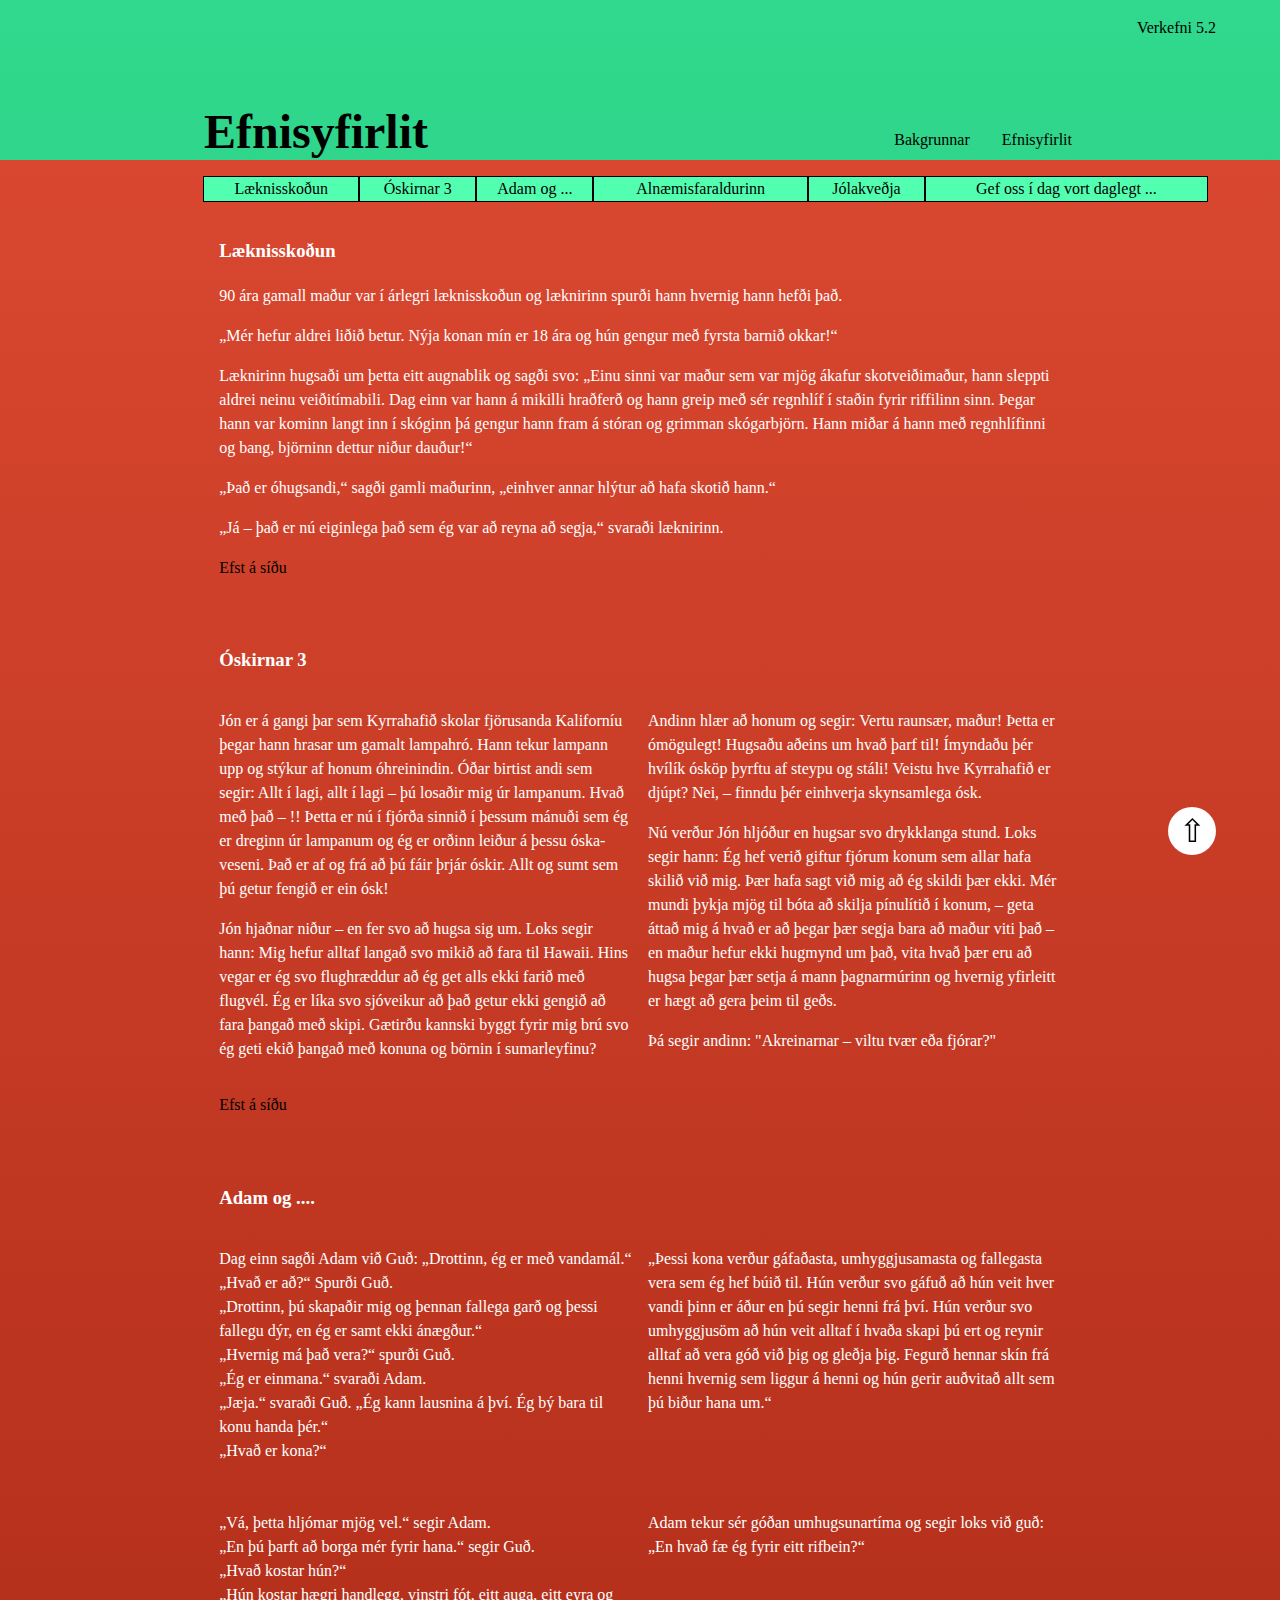
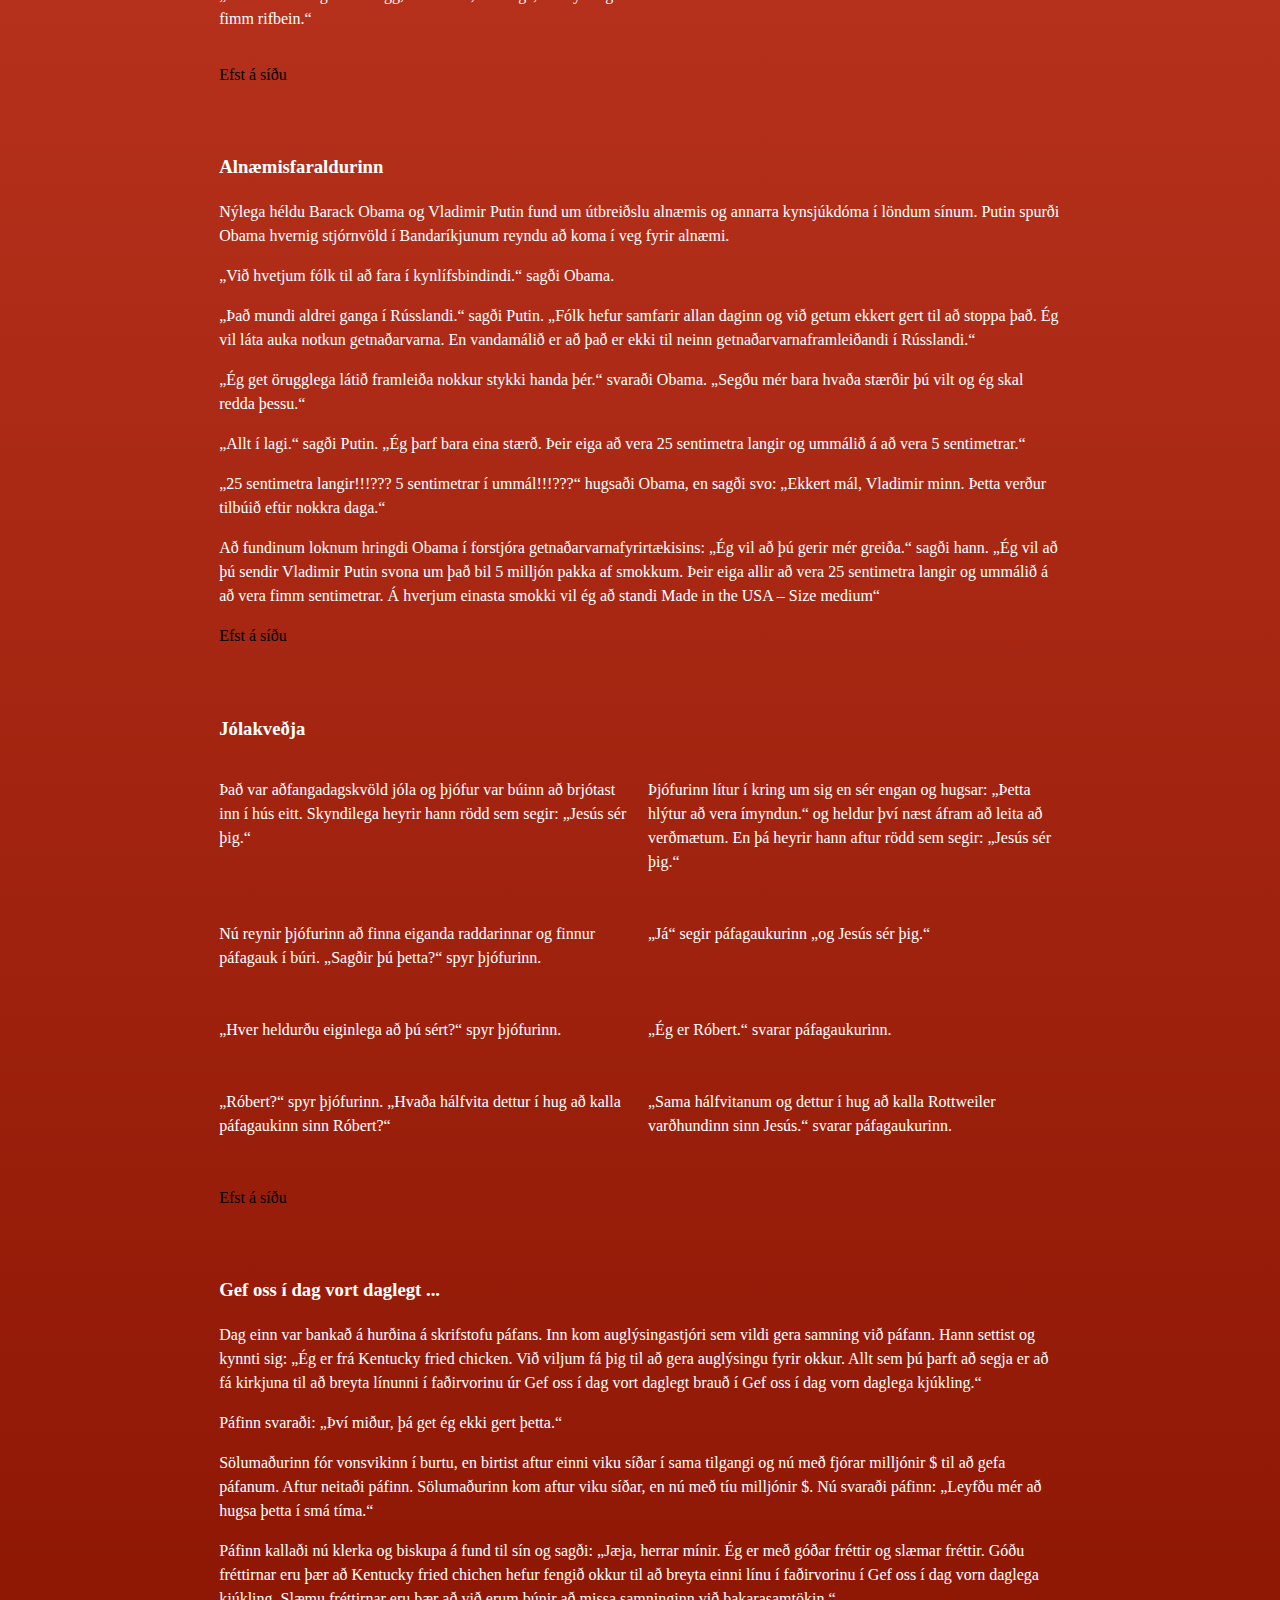
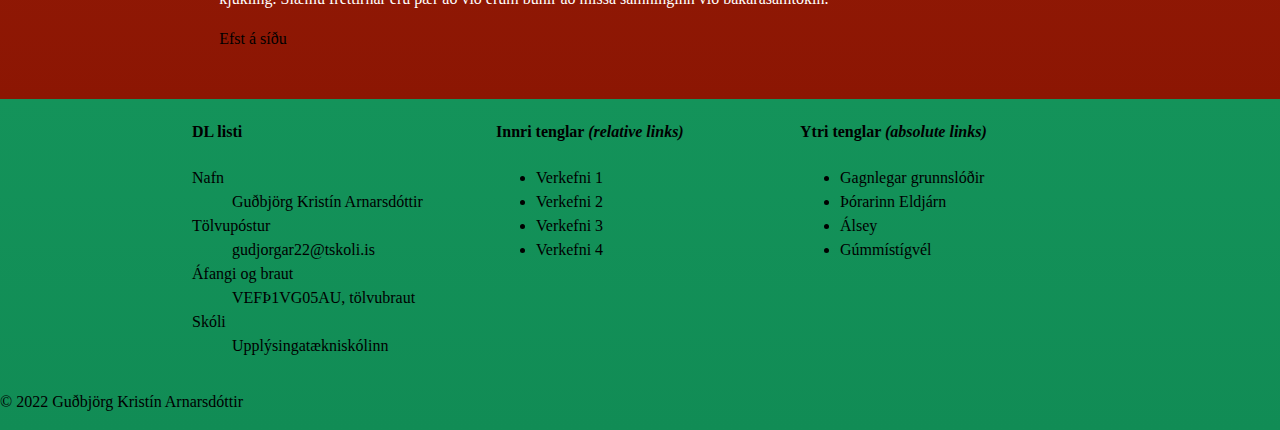
<file: Aukahlutir/Verkefni/Verkefni_4/innerlinks.html>
<!DOCTYPE html>
<html lang="is">
  <head>
    <meta name="viewport" content="width=device-width, initial-scale=1.0">
    <meta charset="utf-8">
    <title>Verkefni 4.2 Efnisyfirlit og tenglar</title>
    <!-- veljið leturgerð af http://fonts.google.com-->
    <link rel="stylesheet" href="bakgrunnur.css">
  </head>
  <body id="upp">
    <header class="header">
      <div>
        <h1>
          Efnisyfirlit
        </h1>
      </div>
      <div>
        <p class="verkefni">Verkefni 5.2</p>
        <nav class="topnav">
          <a href="innerlinks.html" target="_blank" title="bakgrunnar">Bakgrunnar</a>
          <a href="#innermenu" title="Efnisyfirlit">Efnisyfirlit</a>
        </nav>
      </div>
    </header>
    <section class="banner">
      <main>
        <div class="">
          <section class=" ">
            <nav class="innermenu" id="innermenu"> 
              <a href="#skodun" class="long">Læknisskoðun</a> 
              <a href="#osk">Óskirnar 3</a>
              <a href="#Adam">Adam og ...</a>
              <a href="#faraldur" class="longer">Alnæmisfaraldurinn</a>
              <a href="#jol">Jólakveðja</a>
              <a href="#Pafi" class="longest">Gef oss í dag vort daglegt ... </a>
            </nav> 
          </section>
        </div>
        <div class="brandari" id="skodun">
          <section class=" " >
              <h3>Læknisskoðun</h3>
              <p>90 ára gamall maður var í árlegri læknisskoðun og læknirinn spurði hann hvernig hann hefði það.
              </p><p>          
              „Mér hefur aldrei liðið betur. Nýja konan mín er 18 ára og hún gengur með fyrsta barnið okkar!“
              </p><p>          
              Læknirinn hugsaði um þetta eitt augnablik og sagði svo: „Einu sinni var maður sem var mjög ákafur skotveiðimaður, hann sleppti aldrei neinu veiðitímabili. Dag einn var hann á mikilli hraðferð og hann greip með sér regnhlíf í staðin fyrir riffilinn sinn. Þegar hann var kominn langt inn í skóginn þá gengur hann fram á stóran og grimman skógarbjörn. Hann miðar á hann með regnhlífinni og bang,  björninn dettur niður dauður!“
              </p><p>          
              „Það er óhugsandi,“ sagði gamli maðurinn, „einhver annar hlýtur að hafa skotið hann.“
              </p>
              <p>„Já – það er nú eiginlega það sem ég var að reyna að segja,“ svaraði læknirinn.</p>
              <p><a href="#upp">Efst á síðu</a></p>
          </section>
        </div>
        <div class="brandari" id="osk">
          <h3 class=" ">Óskirnar 3</h3>
          <section class="tveir_dalkar">
            <div>
                <p>Jón er á gangi þar sem Kyrrahafið skolar fjörusanda Kaliforníu þegar hann hrasar um gamalt lampahró. Hann tekur lampann upp og stýkur af honum óhreinindin. Óðar birtist andi sem segir: Allt í lagi, allt í lagi – þú losaðir mig úr lampanum. Hvað með það – !! Þetta er nú í fjórða sinnið í þessum mánuði sem ég er dreginn úr lampanum og ég er orðinn leiður á þessu óska-veseni. Það er af og frá að þú fáir þrjár óskir. Allt og sumt sem þú getur fengið er ein ósk!
                </p><p>
                  Jón hjaðnar niður – en fer svo að hugsa sig um. Loks segir hann: Mig hefur alltaf langað svo mikið að fara til Hawaii. Hins vegar er ég svo flughræddur að ég get alls ekki farið með flugvél. Ég er líka svo sjóveikur að það getur ekki gengið að fara þangað með skipi. Gætirðu kannski byggt fyrir mig brú svo ég geti ekið þangað með konuna og börnin í sumarleyfinu?
                </p>
            </div>
            <div>
              <p>Andinn hlær að honum og segir: Vertu raunsær, maður! Þetta er ómögulegt! Hugsaðu aðeins um hvað þarf til! Ímyndaðu þér hvílík ósköp þyrftu af steypu og stáli! Veistu hve Kyrrahafið er djúpt? Nei, – finndu þér einhverja skynsamlega ósk.
              </p><p>
              Nú verður Jón hljóður en hugsar svo drykklanga stund. Loks segir hann: Ég hef verið giftur fjórum konum sem allar hafa skilið við mig. Þær hafa sagt við mig að ég skildi þær ekki. Mér mundi þykja mjög til bóta að skilja pínulítið í konum, – geta áttað mig á hvað er að þegar þær segja bara að maður viti það – en maður hefur ekki hugmynd um það, vita hvað þær eru að hugsa þegar þær setja á mann þagnarmúrinn og hvernig yfirleitt er hægt að gera þeim til geðs.
              </p><p>
              Þá segir andinn: "Akreinarnar – viltu tvær eða fjórar?"
              </p>
            </div>
          </section>
          <p><a href="#upp">Efst á síðu</a></p>
        </div>
        <div class="brandari" id="Adam">
          <h3 class=" ">Adam og ....</h3>
          <section class="tveir_dalkar" >
              <P>Dag einn sagði Adam við Guð: „Drottinn, ég er með vandamál.“
              <br>„Hvað er að?“ Spurði Guð.
              <br>„Drottinn, þú skapaðir mig og þennan fallega garð og þessi fallegu dýr, en ég er samt ekki ánægður.“
              <br>„Hvernig má það vera?“ spurði Guð.
              <br>„Ég er einmana.“ svaraði Adam.
              <br>„Jæja.“ svaraði Guð. „Ég kann lausnina á því. Ég bý bara til konu handa þér.“
              <br>„Hvað er kona?“
              <p>„Þessi kona verður gáfaðasta, umhyggjusamasta og fallegasta vera sem ég hef búið til. Hún verður svo gáfuð að hún veit hver vandi þinn er áður en þú segir henni frá því. Hún verður svo umhyggjusöm að hún veit alltaf í hvaða skapi þú ert og reynir alltaf að vera góð við þig og gleðja þig. Fegurð hennar skín frá henni hvernig sem liggur á henni og hún gerir auðvitað allt sem þú biður hana um.“</p>
              <p>„Vá, þetta hljómar mjög vel.“ segir Adam.
              <br>„En þú þarft að borga mér fyrir hana.“ segir Guð.
              <br>„Hvað kostar hún?“
              <br>„Hún kostar hægri handlegg, vinstri fót, eitt auga, eitt eyra og fimm rifbein.“
              <p>Adam tekur sér góðan umhugsunartíma og segir loks við guð: „En hvað fæ ég fyrir eitt rifbein?“
              </p>
          </section>
          <p><a href="#upp">Efst á síðu</a></p>
        </div>
        <div class="brandari" id="faraldur">
          <h3 class=" ">Alnæmisfaraldurinn</h3>
          <section class="">
              
                <p>Nýlega héldu Barack Obama og Vladimir Putin fund um útbreiðslu alnæmis og annarra kynsjúkdóma í löndum sínum. Putin spurði Obama hvernig stjórnvöld í Bandaríkjunum reyndu að koma í veg fyrir alnæmi.
                </p><p>
                „Við hvetjum fólk til að fara í kynlífsbindindi.“ sagði Obama.
                </p><p>
                „Það mundi aldrei ganga í Rússlandi.“ sagði Putin. „Fólk hefur samfarir allan daginn og við getum ekkert gert til að stoppa það. Ég vil láta auka notkun getnaðarvarna. En vandamálið er að það er ekki til neinn getnaðarvarnaframleiðandi í Rússlandi.“
                </p><p>
                „Ég get örugglega látið framleiða nokkur stykki handa þér.“ svaraði Obama. „Segðu mér bara hvaða stærðir þú vilt og ég skal redda þessu.“
                </p><p>
                „Allt í lagi.“ sagði Putin. „Ég þarf bara eina stærð. Þeir eiga að vera 25 sentimetra langir og ummálið á að vera 5 sentimetrar.“
                </p><p>
                „25 sentimetra langir!!!??? 5 sentimetrar í ummál!!!???“ hugsaði Obama, en sagði svo: „Ekkert mál, Vladimir minn. Þetta verður tilbúið eftir nokkra daga.“
                </p><p>
                Að fundinum loknum hringdi Obama í forstjóra getnaðarvarnafyrirtækisins: „Ég vil að þú gerir mér greiða.“ sagði hann. „Ég vil að þú sendir Vladimir Putin svona um það bil 5 milljón pakka af smokkum. Þeir eiga allir að vera 25 sentimetra langir og ummálið á að vera fimm sentimetrar. Á hverjum einasta smokki vil ég að standi Made in the USA – Size medium“
              </p>
          </section>
          <p><a href="#upp">Efst á síðu</a></p>
        </div>
        <div class="brandari" id="jol">
          <h3 class=" ">Jólakveðja</h3>
          <section class="tveir_dalkar">
              <p>Það var aðfangadagskvöld jóla og þjófur var búinn að brjótast inn í hús eitt. Skyndilega heyrir hann rödd sem segir: „Jesús sér þig.“
                </p><p>
                Þjófurinn lítur í kring um sig en sér engan og hugsar: „Þetta hlýtur að vera ímyndun.“ og heldur því næst áfram að leita að verðmætum. En þá heyrir hann aftur rödd sem segir: „Jesús sér þig.“
                </p><p>
                Nú reynir þjófurinn að finna eiganda raddarinnar og finnur páfagauk í búri. „Sagðir þú þetta?“ spyr þjófurinn.
                </p><p>
                „Já“ segir páfagaukurinn „og Jesús sér þig.“
                </p><p>
                „Hver heldurðu eiginlega að þú sért?“ spyr þjófurinn.
                </p><p>
                „Ég er Róbert.“ svarar páfagaukurinn.
                </p><p>
                „Róbert?“ spyr þjófurinn. „Hvaða hálfvita dettur í hug að kalla páfagaukinn sinn Róbert?“
                </p><p>
                „Sama hálfvitanum og dettur í hug að kalla Rottweiler varðhundinn sinn Jesús.“ svarar páfagaukurinn.
                </p><p><a href="#upp">Efst á síðu</a></p>
            </section>
          </div>
          <div class="brandari" id="Pafi">
            <section class=" ">
              <h3 class=" ">Gef oss í dag vort daglegt ... </h3>
              <p>Dag einn var bankað á hurðina á skrifstofu páfans. Inn kom auglýsingastjóri sem vildi gera samning við páfann. Hann settist og kynnti sig: „Ég er frá Kentucky fried chicken. Við viljum fá þig til að gera auglýsingu fyrir okkur. Allt sem þú þarft að segja er að fá kirkjuna til að breyta línunni í faðirvorinu úr Gef oss í dag vort daglegt brauð í Gef oss í dag vorn daglega kjúkling.“
                </p><p>
                Páfinn svaraði: „Því miður, þá get ég ekki gert þetta.“
                </p><p>
                Sölumaðurinn fór vonsvikinn í burtu, en birtist aftur einni viku síðar í sama tilgangi og nú með fjórar milljónir $ til að gefa páfanum. Aftur neitaði páfinn. Sölumaðurinn kom aftur viku síðar, en nú með tíu milljónir $. Nú svaraði páfinn: „Leyfðu mér að hugsa þetta í smá tíma.“
                </p><p>
                Páfinn kallaði nú klerka og biskupa á fund til sín og sagði: „Jæja, herrar mínir. Ég er með góðar fréttir og slæmar fréttir. Góðu fréttirnar eru þær að Kentucky fried chichen hefur fengið okkur til að breyta einni línu í faðirvorinu í Gef oss í dag vorn daglega kjúkling. Slæmu fréttirnar eru þær að við erum búnir að missa samninginn við bakarasamtökin.“
              </p><p><a href="#upp">Efst á síðu</a></p>
            </section>
          </div>
        </div>
      </main>
    </section>
      <footer class="footer">
          <nav>
            <h4>DL listi </h4>
            <dl>
              <dt>Nafn</dt>
                <dd>Guðbjörg Kristín Arnarsdóttir</dd>
              <dt>Tölvupóstur</dt>
                <dd>gudjorgar22@tskoli.is</dd>
              <dt>Áfangi og braut</dt>
                <dd>
                  VEFÞ1VG05AU, tölvubraut
                  </dd>
              <dt>Skóli</dt>
                <dd>Upplýsingatækniskólinn</dd>
            </dl>
  
          </nav>
          <nav>
            <h4>Innri tenglar <em>(relative links)</em></h4>
            <ul><!-- inner links! hér þarf að aðlaga slóðir að eigin verkefnum -->
              <li><a href="Verkefni/Verkefni_1_2.html" title="Verkefni 1" target="_blank">Verkefni 1</a></li>
              <li><a href="Verkefni/Verkefni_2.html" title="Verkefni 2" target="_blank">Verkefni 2</a></li>
              <li><a href="Verkefni/Verkefni_3.3.html" title="Verkefni 3" target="_blank">Verkefni 3</a></li>
              <li><a href="index.html" title="Verkefni 4" target="_blank">Verkefni 4</a></li>
            </ul>
          </nav>
          <nav>
            <h4>Ytri tenglar <em>(absolute links)</em></h4>
            <ul> <!-- Absolute links "target _blank" opnar nýjan glugga í vafranum !aðeins notað þegar vísað er út úr eigin vef-->
              <li> 
                <a href="https://vefgrunnur.github.io/bjargir.html" target="_blank" title="Vefgrunnur">Gagnlegar grunnslóðir</a>        
              </li>  
              <li>
                <a href="https://is.wikipedia.org/wiki/%C3%9E%C3%B3rarinn_Eldj%C3%A1rn" target="_blank">Þórarinn Eldjárn</a> 
              </li>
              <li>
                <a href="https://is.wikipedia.org/wiki/%C3%81lsey" target="_blank">Álsey</a> 
              </li>
              <li>
                <a href="https://is.wikipedia.org/wiki/G%C3%BAmm%C3%ADst%C3%ADgv%C3%A9l" target="_blank">Gúmmístígvél</a>  
              </li>
          </nav>
        </footer>
        <p class="copy">&copy; 2022 Guðbjörg Kristín Arnarsdóttir</p>
    <!--tengill með absolute staðsetningu -->
    <a href="#upp" class="takki" title="Efst á síðu"> &#8679; </a>
  </body>
</html>
</file>
<file: Aukahlutir/main.css>
*{
    box-sizing: border-box;
}
.group:before,
.group:after {
  content: "";
  display: table;
}
.group:after {
  clear: both;
}
.group {
  clear: both;
  *zoom: 1;
}
html,body
{
    width: 100%;
    height: 100%;
    margin: 0px;
    padding: 0px;
    overflow-x: hidden; 
}
@import url('https://fonts.googleapis.com/css2?family=Noto+Sans:ital@0;1&family=Passion+One:wght@400;700;900&family=Rubik+Mono+One&family=Rubik:ital,wght@0,300;0,400;0,600;0,700;0,800;1,300;1,400&display=swap');
@media screen and (max-width: 59.99em) 
{
  .topnav a
  {
    border-radius: 25px;
    border: 5px outset #346124;
    background:#66bb46;
    width:100%;
    max-width:500px;
  }
  .topnav .minni
  {
    width:60%;
    margin:0 auto;
    margin-top:3%;
  }
}
.allt
{
  margin:0 auto;
  font-size: 1.1em;
  font-family: 'Rubik', sans-serif;
  color:black;
  padding:0em;
  line-height: 1.5;
  background: linear-gradient(to bottom, #299ed9 0%, #315dab 100%);
  overflow-x: hidden;
}
.header
{
  height:100%;
  padding-top:75px;
  padding-left:5px;
  padding-right:5px;
}
.headerbackground
{
  display: block;
  margin-left: auto;
  margin-right: auto;
  width: 90%;
}
.headerbackground img
{
  display: block;
  margin-left: auto;
  margin-right: auto;
  width: 90%;
  max-width:700px;
  max-height:150px;
}
.topnav
{
  margin: 0 auto;
  margin-top:3%;
  padding:2%;
  font-size: 1.3em;
  font-family: 'Passion One', cursive;
  align-content: center;
  display:flex;
  flex-flow: column;
  width:100%;
}
.topnav a
{
  margin:0 auto;
  text-align: center;
  margin-top:4%;
}
a
{
  text-decoration: none;
}
a:link
{
	color:black;
}
a:visited
{
	color:rgb(123, 34, 34);
}
a:hover
{
	color:#346124;
}
a:Active
{
	color:#66bb46;
}
.banner
{
  background:#ffffff;
  padding:1em;
  background:#b8d14a;
  text-align:justify;
  width:100%;
  margin:0 auto;
}
.banner .video
{
  padding:0em;
}
.fyrirsogn
{
  font-family: 'Passion One', cursive;
  line-height: 1.5;
  margin-top:1em;
  text-align:left;
}
hr
{
  border:none;
  border-top:#346124 5px dotted;
  margin-top:3em;
  margin-bottom:1em;
}
.picture img
{
  width:100%;
  height:auto;
  margin:5px;
  margin-right:1em;
  border:#346124 solid 1em;
  border-radius: 25px;
  max-width:360px;
  margin-bottom:1em;
}
.video
{
  margin:0px;
  border:#346124 solid 1em;
  border-radius: 25px;
  height:190px;
}
.video iframe
{
  height:100%;
  width:100%;
}
.footer
{
  text-align:center;
}
.footer ul
{
  list-style-type: none;
  padding:0em;
}
.takki
{
  display: inline-block;
  text-align: center;
  position: fixed;
  bottom:3%;
  right:2%;
  font-size: 2em;
}
.copy
{
  position:relative;
  left:0.5em;
  bottom:0.15em;
}

@media screen and (min-width:18.75em)
{
}
@media screen and (min-width: 25em) 
{
  .rammi
  {
    border:#346124 solid 5px;
    padding:1em;
    border-radius: 25px;
    margin-top:1em;
  }
  .footer nav 
  {
    border:#299ed9 solid 5px;
    background:#299ed9;
    border-radius: 25px;
    margin:1em;
    padding:0em;
  }
  .video
  {
    height:300px;
  }
}
@media screen and (min-width: 30em) 
{
}
@media screen and (min-width: 37.5em) 
{
  .video
  {
    height:400px;
  }
  .topnav a
  {
    margin-top:0.5em;
  }
}
@media screen and (min-width:48em)
{
  .footer
  {
    display:grid;
    grid-template-columns: 1fr 1fr 1fr;
    margin:0 auto;
    width:90%;
  }
  .headerbackground
  {
    margin-top:2em;
  }
  .topnav .minni
  {
    margin-top:0.3em;
  }
  .topnav
  {
    margin-top:1em;
  }
}
@media screen and (min-width:60em)
{
  .video
  {
    height:270px;
  }
  .kassar
  {
    display:grid;
    grid-template-columns: 1fr 1fr;
    gap:0.5em;
    height:fit-content;
  }
  .will
  {
    width:100%;
    height:auto;
    max-height:350px;
    margin:0 auto;
    border:#346124 solid 2.5em;
    border-radius: 25px;
    background:#346124;
    margin-top:1em;
  }
  .kassar img
  {
    max-width:266px;
    height:auto;
  }
  .banner
  {
    width:90%;
    margin:0 auto;
    border-radius: 25px;
    border: 5px outset #346124;
    padding:1em;
  }
  .footer
  {
    width:90%;
  }
  .topnavbox
  {
    margin:0 auto;
    width:90%;
    justify-content:center;
    margin-top:10em;
    border-radius: 25px;
    border: 5px outset #346124;
    background:#66bb46;
  }
  .topnav
  {
    display:flex;
    flex-flow:row;
    margin-top:0em;
  }
  .topnav a
  {
    padding:5px;
    margin:5px;
    padding-bottom:0em;
    border-radius: 25px;
    border: 5px inset #346124;
    background:#299ed9;
    width:100%;
    padding-top:0.8em;
  }
  .topnav .minni
  {
    margin:5px;
    padding:5px;
    width:100%;
  }
}
@media screen and (min-width:80em)
{
  .topnavbox
  {
    max-width:60em;
  }
  .banner
  {
    max-width:60em;
  }
  .footer
  {
    max-width:60em;
  }
}
</file>
<file: Aukahlutir/Verkefni/Verkefni_4/bakgrunnur.css>
*{
    box-sizing: border-box;
}
.group:before,
.group:after {
  content: "";
  display: table;
}
.group:after {
  clear: both;
}
.group {
  clear: both;
  *zoom: 1;
}
@import url('https://fonts.googleapis.com/css2?family=Indie+Flower&family=Shadows+Into+Light&display=swap');
body
{
  color:black;
  margin:0 auto;
  padding:0em;
  padding-top: 2em;
  line-height: 1.5;
  font-family: 'Indie Flower', cursive;
  background: linear-gradient(to top, #118C55 0%, #30D98D 100%);
}
.header
{
  height:8em;
  text-align:center;
}
.header h1
{
  font-size: 3em;
  text-align:center;
  font-family: 'Shadows Into Light', cursive;
  margin:auto;
}
.topnav
{
  display:flex;
  flex-flow: row;
  margin:auto;
  width:fit-content;
}
div
{
  margin:0 auto;
}
.topnav a
{
  padding:1em;
}
.verkefni
{
  position:absolute; 
  right:5%; 
  top:0%;
  text-align:right;
}
a
{
  text-decoration: none;
}
a:link
{
	color:black;
}
a:visited
{
	color:grey;
}
a:hover
{
	color:rgb(255, 129, 129);
}
a:Active
{
	color:rgb(255, 0, 0);
}
main
{
    color:white;
    margin:0 auto;
}
.banner
{
    background: linear-gradient(to top, #8C1603 0%, #D94730 100%);
}
.blockquote
{
  background: rgba(121, 24, 153, 0.505);
  padding:1em;
}
.columns
{
  display:grid;
  grid-template-columns: 1fr;
  gap:2em;
  padding:1em;
}
.innermenu
{
  display:flex;
  flex-flow: column;
  justify-content:center;
  width:100%;
  margin: 0 auto;
}
.innermenu a
{
  background-color: #52FFB1; 
  text-align: center;
  border: 1px solid black;
  padding-bottom: 0em;
  width:100%;
}
.innermenu .long
{
  width:100%;
}
.footer
{
  width:70%;
  margin:0 auto;
  display:grid;
  grid-template-columns:1fr;
  gap:1em;
}
.takki
{
  height: 1.5em;
  width: 1.5em;
  background-color: white;
  border-radius: 50%;
  display: inline-block;
  text-align: center;
  position: fixed;
  bottom:5%;
  right:5%;
  font-size: 2em;
}
.brandari
{
  padding:1em;
}
@media screen and (min-width:37.5em)
{
}
@media screen and (min-width:48em)
{
  .innermenu
  {
    display:flex;
    flex-flow: row;
    justify-content:left;
    width:100%;
    margin: 0 auto;
  }
  .innermenu a
  {
    background-color: #52FFB1; 
    text-align: center;
    border: 1px solid black;
    padding-bottom: 0em;
    width:11.167%;
  }
  .innermenu .long
  {
    width:16.5%;
  }
  .innermenu .longer
  {
    width:22%;
  }
  .innermenu .longest
  {
    width:28%;
  }
  .columns
  {
    display:grid;
    grid-template-columns: 1fr 1fr;
    gap:2em;
  }
  .tveir_dalkar
  {
    display:grid;
    grid-template-columns: 1fr 1fr;
    gap:1em;
  }
}
@media screen and (min-width:60em)
{
  .topnav
  {
    position:absolute;
    top:7em;
    right:15%;
  }
  header
  {
    width:70%;
    margin:0 auto;
    display:grid;
    grid-template-columns: 1fr 1fr 1fr;
  }
  main
  {
    width:70%;
    margin:0 auto;
  }
  header h1
  {
    position:absolute;
    top:2em;
    left:15%;
    padding-left:0.25em;
  }
  .footer
  {
    width:70%;
    margin:0 auto;
    display:grid;
    grid-template-columns:1fr 1fr 1fr;
    gap:1em;
  }
  .banner
  {
    padding:1em;
  }
  .innermenu
  {
    width:115%;
    justify-content:center;
  }
  .innermenu a
  {
    width:12%;
  }
  .innermenu .long
  {
    width:16%;
  }
  .innermenu .longer
  {
    width:22%;
  }
  .innermenu .longest
  {
    width:29%;
  }
}
</file>
<file: Aukahlutir/Verkefni/Verkefni _2/Verkefni_2.css>
*
{
    box-sizing: border-box;
}
.group:before,
.group:after
{
    clear:both;
}
.group 
{
    clear: both;
    *zoom: 1;
}
body
{
    width:60%;
    margin:0 auto;
    border: 5px red;
}
h1
{
    border: 1px solid green
}
div
{
    border:3px solid red;
    padding:50px;
    margin:30px 0px;
    color:red;
}
.box3
{
    border:blue 3px dashed;
    color:blue;
    padding:8px;
}
ul.block
{
display:block;
}
ul.block li
{
    padding:1em;
    margin:1em;
    border:3px dashed green;
}
ul.inline li
{
    display:inline;
    padding:1em;
    margin:1em;
    border:3px dashed blue;
    color:red
}
ul.inline_block li
{
    display:inline-block;
    padding:1em;
    margin:1em;
    border:3px dashed red;
}
li
{
border:1px solid black;
}
</file>
<file: Aukahlutir/Verkefni/Verkefni_1/verkefni_1_2.css>
.fyrirsogn
{
	color:#A2231D;
	font-size:31px;
}
body
{
	color:#D84B20;
	font-size:13px;
	font-family:"Lucida Handwriting","courier new";
	border:10px #7FB5B5;
	margin: auto;
	margin-top: 3%;
	margin-bottom: 1%;
	width:80%;
	border-style:groove;
	padding: 20px;
	
}
h1 
{
	color:#F75E25; 
    font-size:27px;
}
h2
{
	color:#FF7514
}
em
{
	color:#A18594;
	font-size:12px;
}
strong
{
	color:#A52019;
	font-size:14px;
}
hr
{
	color:#E5BE01;
	border:dotted
}
.mini
{
	font-size:11px;
}
a:link
{
	color:#F8F32B
}
a:visited
{
	color:#7D8471
}
a:hover
{
	color:#C1876B
}
a:Active
{
	color:#20214F
}
</file>
<file: Aukahlutir/Verkefni/Verkefni_3/Verkefni_3.3.css>
*{
    box-sizing: border-box;
}
.group:before,
.group:after {
  content: "";
  display: table;
}
.group:after {
  clear: both;
}
.group {
  clear: both;
  *zoom: 1;
}
body
{
  max-width: 80em;
  margin:0 auto;
  padding:1em;
  line-height: 1.5;
}
nav
{
  border:1px solid green;
}
header
{
  border:1px solid red;
  text-align: center;
}
header h1
{
  color:#a58b49e6;
  font-family:"clarence-italic","Lucida Handwriting","courier new",'apple chancery', 'zapf chancery', 'brush script std', florence, 'goudy old style', papyrus;
  font-size:3.5em;
}
header p
{
  padding-bottom:1em;
  padding-top:0em;
}
h3
{
  display:block;
  font-size:1.17em;
  margin-block-start:1em;
  margin-inline-start:8px;
  margin-inline-end:0px;
  font-weight:bold;
}
li
{
  text-align:-webkit-match-parent;
}
ul
{
  list-style-type: disc;
  margin-block-start: 1em;
  margin-block-end: 1em;
  margin-inline-start: 0px;
  margin-inline-end: 0px;
  padding-inline-start: 40px;
}
footer
{
  border:1px solid black;
  display:flex;
  padding-bottom:1em;
}
footer a
{
  padding:7px;
}
.box
{
  border:1px solid black;
  width:80%;
  margin:0 auto;
  padding:1em;
}
.container
{
  grid-template-columns: 1fr;
}
footer
{
  flex-flow:column;
  align-items:center;
}
@media screen and (min-width:37.5em)
{
  .aside
  {
    display:grid;
    grid-template-columns:1fr 1fr;
    gap:2em;
  }
}
@media screen and (min-width:48em)
{
  .topmenu, .footer
  {
    display:flex;
    flex-flow:row;
    justify-content: space-around;
    align-items: center;
    margin:0;
    padding:0;
    list-style-type: none;
  }
  .main
  {
    gap:2em;
    border:1px solid blue;
    padding: 0 1em;
  }
}
@media screen and (min-width:60em)
{
  .main
  {
    display:grid;
    grid-template-columns:1fr 1fr;
  }
}
</file>
